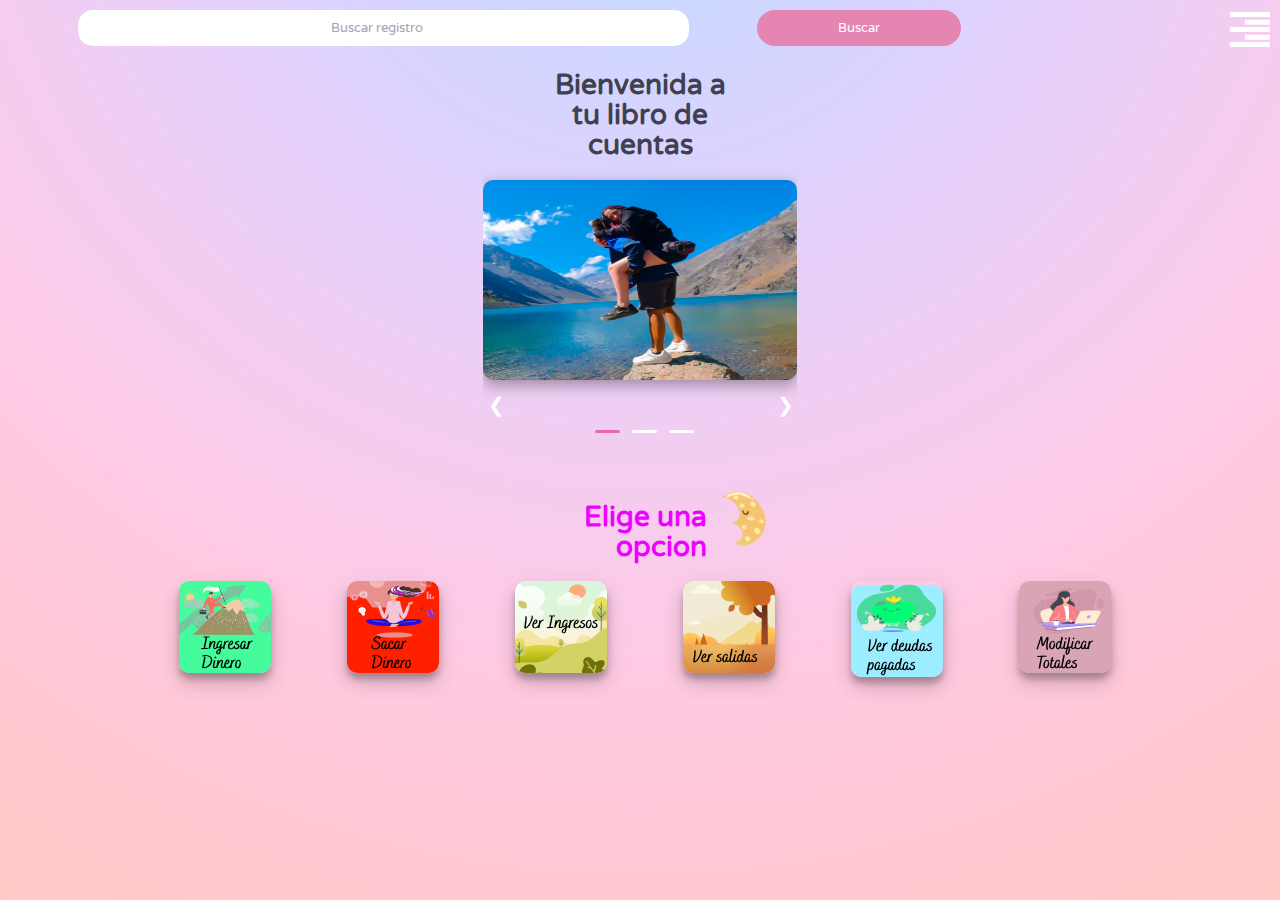
<file: index.html>
<!DOCTYPE html>
<html lang="es">
  <head>
    <meta charset="UTF-8">
    <title>Libro de tareas</title>
    <!-- BOOTSTRAP 4  -->
  <!-- <link rel="stylesheet" href="https://bootswatch.com/4/lux/bootstrap.min.css"> -->
    <link rel="stylesheet" type="text/css" href="css/index.css">
   <meta name="viewport" content="width=device-width, user-scalable=no, initial-scale=1.0, maximum-scale=1.0, minimum-scale=1.0">
   <link rel="stylesheet" type="text/css" href="fonts.css">

<link rel="preconnect" href="https://fonts.gstatic.com">
<link href="https://fonts.googleapis.com/css2?family=Varela+Round&display=swap" rel="stylesheet">
  

</head>
                 
  <body>
    <div class="contenedor-navbar">
        
      <div class="navbar"><a href="#"><span class="index.html"></span>Inicio</a></div>          
      <div class="navbar"><a href="nuevoshtml/ingresar_dinero.html"><span class=""></span>Ingresar Dinero</a></div>
      <div class="navbar"><a href="nuevoshtml/sacar_dinero.html"><span class="icon-rocket"></span>Sacar Dinero</a></div>
      <div class="navbar"><a href="nuevoshtml/ver_ingresos.html"><span class="icon-earth"></span>Ver Registros de ingreso</a></div>
      <div class="navbar"><a href="nuevoshtml/ver_salidas.html"><span class="icon-mail"></span>Ver Registros de salida</a></div>
      <div class="navbar"><a href="nuevoshtml/ver_deudas.html"><span class="icon-mail"></span>Ver deudas</a></div>
      <div class="navbar"><a href="nuevoshtml/modificar_totales.html"><span class="icon-mail"></span>Modificar totales</a></div>
      
  </div>
    <div class="contenedor">
      
      <div class="contenedor-header">
        <div class="head-search_txt">
               <div class="search_txt-barra"><input name="search" id="search" type="search" placeholder="Buscar registro" aria-label="Search"></div>
               <div class="search_txt-boton"><button id="btnBuscador" class="btn btn-success my-2 my-sm-0" type="submit">Buscar</button></div>
                
                
  
              
        </div>
        <div class="head-menu">
              <a href="#" class="bt-menu" >
              <span id="menu" class="icon-paragraph-right"></span>
              </a>
        </div>
      </div>
    <div class="contenedor-tituloslide">
      <div class="contenedor-titulo">
        <p>Bienvenida a tu libro de cuentas</p>

      </div>
      <div class="contenedor-slide">
       
          <div class="miSlider fade">
            <img src="img/una.png" alt="te amo">
          </div>
          <div class="miSlider fade">
            <img src="img/dos.png" alt="mucho">
          </div>
          <div class="miSlider fade">
            <img src="img/tres.png" alt="amorcito">
          </div>
          <div class="direcciones">
          <a href="#" class="atras" onclick="avanzaSlide(-1)">&#10094;</a>
          <a href="#" class="adelante" onclick="avanzaSlide(1)">&#10095;</a>
          </div>
          <div class="barras">
            <span class="barra active" onclick="posicionSlide(1)"></span>
            <span class="barra" onclick="posicionSlide(2)"></span>
            <span class="barra" onclick="posicionSlide(3)"></span>
          </div>
      </div>

      
    </div>

    <div class="contenedor-menu">
      <div class="elige">
        <p>Elige una opcion</p>
        <img id="luna" src="img/luna.png">
      </div>
      <div class="menu">
        <div class="uno"><a href="nuevoshtml/ingresar_dinero.html"><img src="img/1menu.png"></a></div>
        <div class="uno"><a href="nuevoshtml/sacar_dinero.html"><img src="img/2menu.png"></a></div>
        <div class="uno"><a href="nuevoshtml/ver_ingresos.html"><img src="img/3menu.png"></a></div>
        <div class="uno"><a href="nuevoshtml/ver_salidas.html"><img src="img/4menu.png"></a></div>
        <div class="uno"><a href="nuevoshtml/ver_deudas.html"><img src="img/5menu.png"></a></div>
        <div class="uno"><a href="nuevoshtml/modificar_totales.html"><img src="img/6menu.png"></a></div>
      
      </div>
    </div>

  </div>
  </body>
  <script type="text/javascript" src="jquery/jquery-3.6.0.min.js"></script>
  
  <!-- Frontend Logic -->
  
  <script src="js/main.js"></script>
</html>
</file>
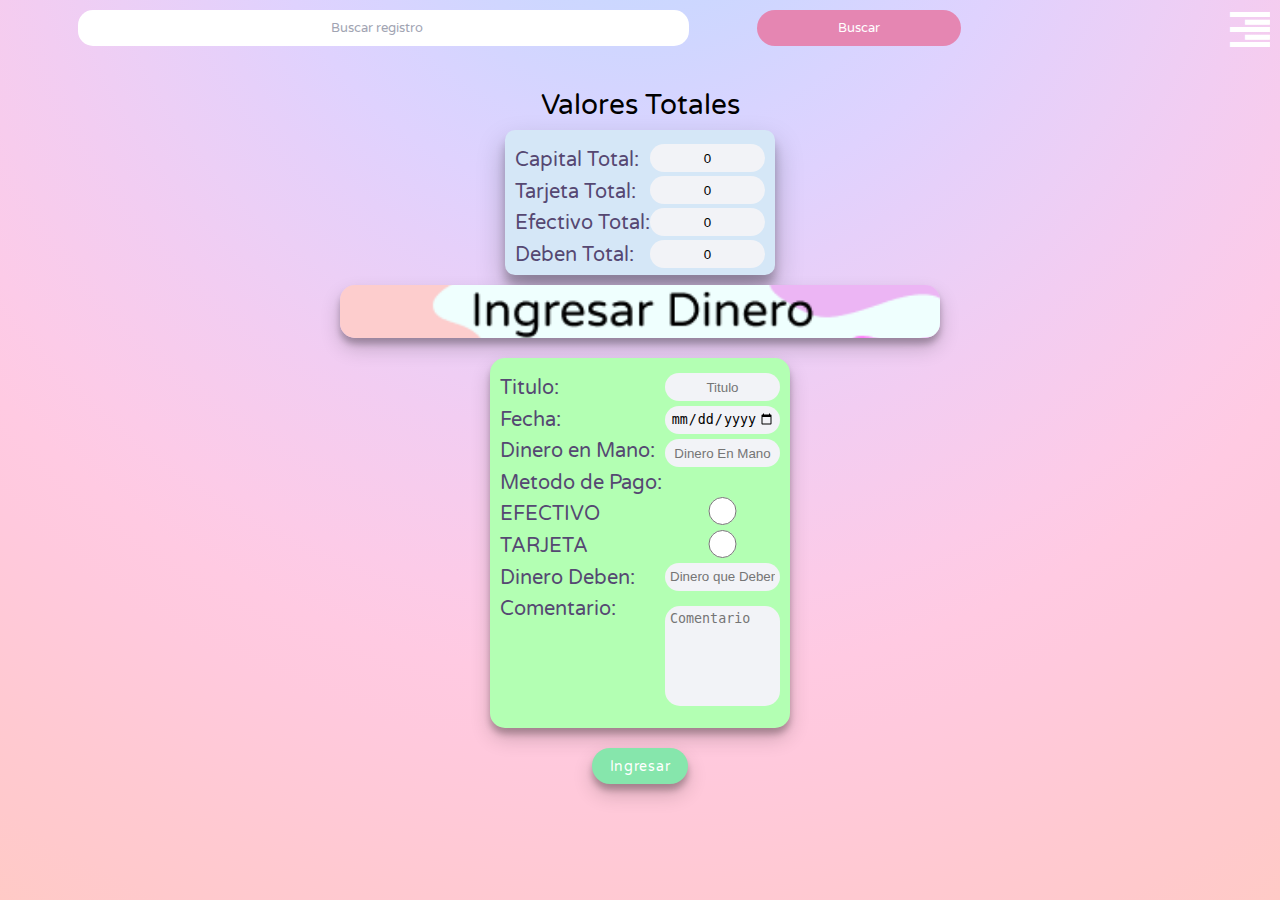
<file: nuevoshtml/ingresar_dinero.html>
<!DOCTYPE html>
<html lang="es">
  <head>
    <meta charset="UTF-8">
    <title>Ingresar Dinero</title>
  
    <link rel="stylesheet" type="text/css" href="../css/ingresar_dinero.css">
   <meta name="viewport" content="width=device-width, user-scalable=no, initial-scale=1.0, maximum-scale=1.0, minimum-scale=1.0">
   <link rel="stylesheet" type="text/css" href="../fonts.css">

<link rel="preconnect" href="https://fonts.gstatic.com">
<link href="https://fonts.googleapis.com/css2?family=Varela+Round&display=swap" rel="stylesheet">
  </head>
 
  
                      
  <body>
    <div class="contenedor-navbar">
        
      <div class="navbar"><a href="../index.html"><span class="index.html"></span>Inicio</a></div>          
      <div class="navbar"><a href="../nuevoshtml/ingresar_dinero.html"><span class=""></span>Ingresar Dinero</a></div>
      <div class="navbar"><a href="../nuevoshtml/sacar_dinero.html"><span class="icon-rocket"></span>Sacar Dinero</a></div>
      <div class="navbar"><a href="../nuevoshtml/ver_ingresos.html"><span class="icon-earth"></span>Ver Registros de ingreso</a></div>
      <div class="navbar"><a href="../nuevoshtml/ver_salidas.html"><span class="icon-mail"></span>Ver Registros de salida</a></div>
      <div class="navbar"><a href="../nuevoshtml/ver_deudas.html"><span class="icon-mail"></span>Ver deudas</a></div>
      <div class="navbar"><a href="../nuevoshtml/modificar_totales.html"><span class="icon-mail"></span>Modificar totales</a></div>
      
    </div>
    
    

  <div class="contenedor">
      
    <div class="contenedor-header">
      <div class="head-search_txt">
             <div class="search_txt-barra"><input name="search" id="search" type="search" placeholder="Buscar registro" aria-label="Search"></div>
             <div class="search_txt-boton"><button id="btnBuscador" class="btn btn-success my-2 my-sm-0" type="submit">Buscar</button></div>
      </div>

      <div class="head-menu">
            <a href="#" class="bt-menu" >
            <span id="menu" class="icon-paragraph-right"></span>
            </a>
      </div>
    </div>


    <div class="contenedor-titulo">
        <p>Valores Totales</p>
    </div>

    <div class="contenedor-capitales">
        <form action="#" id="capitales">
            <label for="capital"> Capital Total:</label>
            <input type="text" name="capital" value="0" id="capital_total"></br>
            <label for="capital_tarjeta">Tarjeta Total:</label>
            <input type="text" name="capital_tarjeta" value="0" id="capital_tarjeta"></br>
            <label for="capital_efectivo">Efectivo Total:</label>
            <input type="text" name="capital_efectivo" value="0" id="capital_efectivo"></br>
            <label for="capital_supuesto">Deben Total:</label>
            <input type="text" name="capital" value="0" id="capital_supuesto">
        </form>
    </div>

    <div class="contenedor-subtitulo">
      <img src="../img/cabecera_ingresos2.png">
    </div>

    <div class="contenedor-formulario">
      <form id="task-form" class="task-form">
                  
                  
                  <label class="form-group">Titulo:</label>
                    <input type="text" id="titulo" placeholder="Titulo" class="form-control"></br>
                  
                  <label class="form-group" id="fecha">Fecha:</label>
                    <input type="date" id="date" placeholder="date" class="form-control"></br>
                  
                  <label class="form-group" id="dinero_mano">Dinero en Mano:</label>
                    <input type="text" id="dinero_real" placeholder="Dinero En Mano" class="form-control"></br>
                  
                  <label  for="pago" class="form-group" id="pagos">Metodo de Pago:</label>
                     <input type="radio" id="pago" name="pago" class="pagos" value="efectivo"></br>
                       <label for="pago" id="pago1_label">EFECTIVO</label><br>
                     <input type="radio" id="pago2" name="pago" class="pagos" value="tarjeta">
                        <label for="pago" id="pago2_label">TARJETA</label><br>
                        
                  
                 
                  <label for="dinero_deben" class="form-group" id="sacar">Dinero Deben:</label>
                    <input type="text" id="dinero_deben" name="dinero_deben" placeholder="Dinero que Deben" class="form-control"></br>
                  
                  <label class="form-group" id="comentario">Comentario:</label>
                    <textarea id="description" class="form-control" placeholder="Comentario"></textarea></br>
                  
               
                  
                </form> 
    </div>

    <div class="contenedor-btn" id="taskId">
      <button type="submit" class="btn_ingresar">
        Ingresar
       </button>
    </div>

  </div>

    


    

     



<!-- -------div contenedor--- -->
    

   

<script type="text/javascript" src="../jquery/jquery-3.6.0.min.js"></script>
  
    <!-- Frontend Logic -->
   <!--  <script src="../app.js"></script>
 -->    
 <script src="../js/general_nuevos.js"></script>
 <script>
   $(document).ready(ingresar);

    

    
  function ingresar(){



    $('.btn_ingresar').click(e => {
    e.preventDefault();
      

    let dinero_tarjetaa =$('#pago2').val();
    let dinero_efectivoo =$('#pago').val();
   let dinero = $('#dinero_real').val();
   let deben = $('#dinero_deben').val();
   let pagado=0;
   let saber=$('input:radio[name=pago]:checked').val();
   console.log(saber);

     if (saber==dinero_tarjetaa) {
             dinero_tarjetaa=dinero;
             dinero_efectivoo="0";
     }
     else{
              dinero_efectivoo=dinero;
              dinero_tarjetaa="0";
     }
      
     

      if (deben=="0"|| deben == "") {
          deben = 0;
          pagado=1;
      }
      else{
          pagado=0;
      }
      
      let capi= $('#capital_total').val();
       let tarj = $('#capital_tarjeta').val();
        let efec = $('#capital_efectivo').val();        
      let supu = $('#capital_supuesto').val();   

             

    const postData = {
      titulo: $('#titulo').val(),
      date: $('#date').val(),
     pago: saber,
      dinero_tarjeta: dinero_tarjetaa,
      dinero_efectivo:  dinero_efectivoo,
      dinero_deben: deben,
      description: $('#description').val(),
              capital: capi,
              tarjeta: tarj,
              efectivo: efec,
              supuesto: supu,
              positivo_negativo:1,
              salida:0,
              ingreso:1,
              pagado:pagado,
      id: $('#taskId').val()
    };
    const url ='../php/task-add.php';
    console.log(postData, url);
    
    $.post(url, postData, (response) => {
      console.log(response);
      $('.task-form').trigger('reset');
     valores();
     
      
    });
  });
}
 
 </script>
  </body>

</html>
</file>
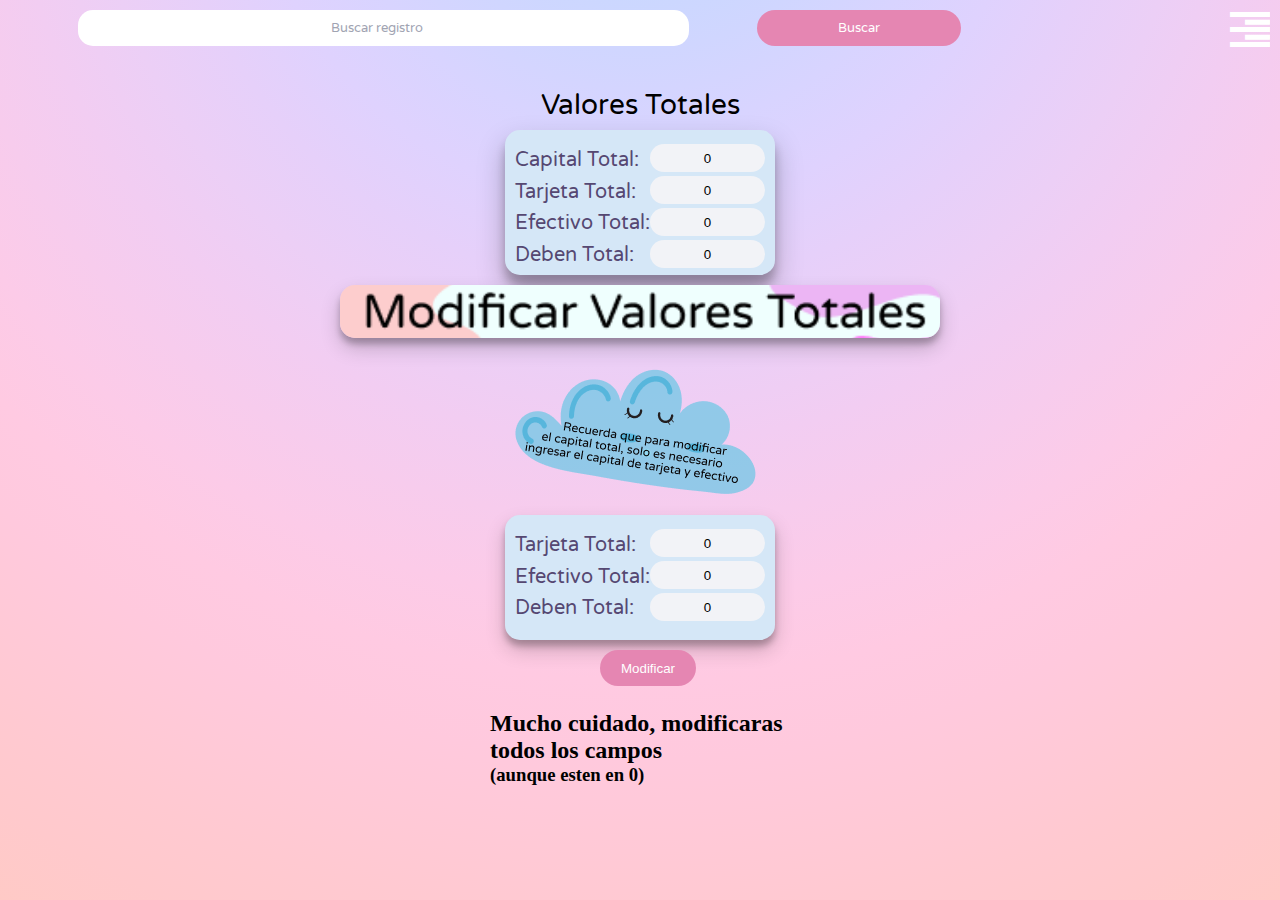
<file: nuevoshtml/modificar_totales.html>
<!DOCTYPE html>
<html lang="es">
  <head>
    <meta charset="UTF-8">
    <title>Ingresar Dinero</title>
  
    <link rel="stylesheet" type="text/css" href="../css/modificar_totales.css">
   <meta name="viewport" content="width=device-width, user-scalable=no, initial-scale=1.0, maximum-scale=1.0, minimum-scale=1.0">
   <link rel="stylesheet" type="text/css" href="../fonts.css">

<link rel="preconnect" href="https://fonts.gstatic.com">
<link href="https://fonts.googleapis.com/css2?family=Varela+Round&display=swap" rel="stylesheet">
  </head>
 
  
                      
  <body>

    <div class="contenedor-navbar">
        
      <div class="navbar"><a href="../index.html"><span class="index.html"></span>Inicio</a></div>          
      <div class="navbar"><a href="../nuevoshtml/ingresar_dinero.html"><span class=""></span>Ingresar Dinero</a></div>
      <div class="navbar"><a href="../nuevoshtml/sacar_dinero.html"><span class="icon-rocket"></span>Sacar Dinero</a></div>
      <div class="navbar"><a href="../nuevoshtml/ver_ingresos.html"><span class="icon-earth"></span>Ver Registros de ingreso</a></div>
      <div class="navbar"><a href="../nuevoshtml/ver_salidas.html"><span class="icon-mail"></span>Ver Registros de salida</a></div>
      <div class="navbar"><a href="../nuevoshtml/ver_deudas.html"><span class="icon-mail"></span>Ver deudas</a></div>
      <div class="navbar"><a href="../nuevoshtml/modificar_totales.html"><span class="icon-mail"></span>Modificar totales</a></div>
      
    </div>
    

    

    


    <div class="contenedor">

      <div class="contenedor-header">
        <div class="head-search_txt">
               <div class="search_txt-barra"><input name="search" id="search" type="search" placeholder="Buscar registro" aria-label="Search"></div>
               <div class="search_txt-boton"><button id="btnBuscador" class="btn btn-success my-2 my-sm-0" type="submit">Buscar</button></div>
        </div>
  
        <div class="head-menu">
              <a href="#" class="bt-menu" >
              <span id="menu" class="icon-paragraph-right"></span>
              </a>
        </div>
      </div>

      <div class="contenedor-titulo">
        <p>Valores Totales</p>
      </div>


      <div class="contenedor-capitales">
        <form action="#" id="capitales">
            <label for="capital"> Capital Total:</label>
            <input type="text" name="capital" value="0" id="capital_total"></br>
            <label for="capital_tarjeta">Tarjeta Total:</label>
            <input type="text" name="capital_tarjeta" value="0" id="capital_tarjeta"></br>
            <label for="capital_efectivo">Efectivo Total:</label>
            <input type="text" name="capital_efectivo" value="0" id="capital_efectivo"></br>
            <label for="capital_supuesto">Deben Total:</label>
            <input type="text" name="capital" value="0" id="capital_supuesto">
        </form>
      </div>

      <div class="contenedor-subtitulo">
        
        <img src="../img/cabecera_modificar_totales.png">
      </div>

      <div class="contenedor-nube">
        
        <img id="nubecita" src="../img/nubecita.png">
      </div>
       
      <div class="formulario">
        <form action="#" id="capitales2" class="capitales2">
         
       
              
              <label for="capital_tarjeta">Tarjeta Total:</label>
              <input type="text" name="capital_tarjeta" value="0" id="capital_tarjeta_nuevo"></br>
              <label for="capital_efectivo">Efectivo Total:</label>
              <input type="text" name="capital_efectivo" value="0" id="capital_efectivo_nuevo"></br>
              <label for="capital_supuesto">Deben Total:</label>
              <input type="text" name="capital" value="0" id="capital_supuesto_nuevo"></br>
             
        </form>
      </div>
      <div class="contenedor-btn" id="taskId">
        <button type="submit" class="btn_ingresar" id="modificar_totales">
          Modificar
         </button>
      </div>
      <div class="cuidado">
        <h2>Mucho cuidado, modificaras todos los campos <h3>(aunque esten en 0)</h3></h2>
      </div>  


<!-- -------div contenedor--- -->
    </div>

   

<script type="text/javascript" src="../jquery/jquery-3.6.0.min.js"></script>
  
    <!-- Frontend Logic -->
    
    <script src="../js/general_nuevos.js"></script>
    <script type="text/javascript">
      



    $(document).on("click","#modificar_totales" ,function(){
      if(confirm("Segura que quieres modificar los valores totales?")){
                                console.log("boton apretados");
                            let capit= $('#capital_total_nuevo').val();
                            
                            let tarje = $('#capital_tarjeta_nuevo').val();
                             let efece = $('#capital_efectivo_nuevo').val();       
                           let supue = $('#capital_supuesto_nuevo').val();

                              const modi = {
                            capit :capit,
                            tarje : tarje,
                             efece :efece,       
                           supue : supue
                              };

                          $.post("../php/modificar_valores.php", modi, (response)=>{
                            console.log(response);
                            valores();

                            
                            alert("Modificados Correctamente =)")
                          });
       }
    });
    </script>
  </body>

</html>
</file>
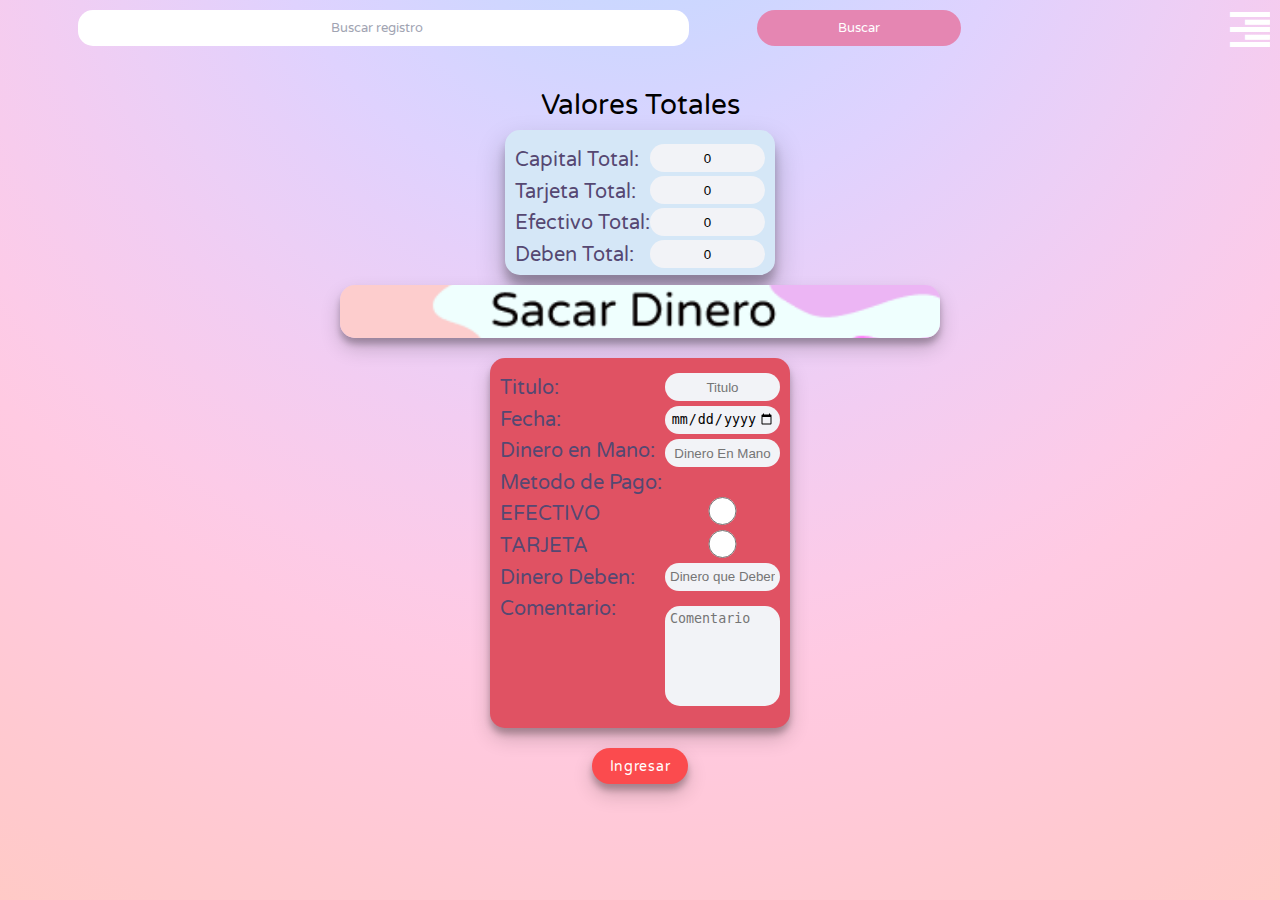
<file: nuevoshtml/sacar_dinero.html>
<!DOCTYPE html>
<html lang="es">
  <head>
    <meta charset="UTF-8">
    <title>Ingresar Dinero</title>
  
    <link rel="stylesheet" type="text/css" href="../css/sacar_dinero.css">
   <meta name="viewport" content="width=device-width, user-scalable=no, initial-scale=1.0, maximum-scale=1.0, minimum-scale=1.0">
   <link rel="stylesheet" type="text/css" href="../fonts.css">

<link rel="preconnect" href="https://fonts.gstatic.com">
<link href="https://fonts.googleapis.com/css2?family=Varela+Round&display=swap" rel="stylesheet">
  </head>
 
  
                      
  <body>

    <div class="contenedor-navbar">
        
      <div class="navbar"><a href="../index.html"><span class="index.html"></span>Inicio</a></div>          
      <div class="navbar"><a href="../nuevoshtml/ingresar_dinero.html"><span class=""></span>Ingresar Dinero</a></div>
      <div class="navbar"><a href="../nuevoshtml/sacar_dinero.html"><span class="icon-rocket"></span>Sacar Dinero</a></div>
      <div class="navbar"><a href="../nuevoshtml/ver_ingresos.html"><span class="icon-earth"></span>Ver Registros de ingreso</a></div>
      <div class="navbar"><a href="../nuevoshtml/ver_salidas.html"><span class="icon-mail"></span>Ver Registros de salida</a></div>
      <div class="navbar"><a href="../nuevoshtml/ver_deudas.html"><span class="icon-mail"></span>Ver deudas</a></div>
      <div class="navbar"><a href="../nuevoshtml/modificar_totales.html"><span class="icon-mail"></span>Modificar totales</a></div>
      
    </div>
    

    

    


    <div class="contenedor">

      <div class="contenedor-header">
        <div class="head-search_txt">
               <div class="search_txt-barra"><input name="search" id="search" type="search" placeholder="Buscar registro" aria-label="Search"></div>
               <div class="search_txt-boton"><button id="btnBuscador" class="btn btn-success my-2 my-sm-0" type="submit">Buscar</button></div>
        </div>
  
        <div class="head-menu">
              <a href="#" class="bt-menu" >
              <span id="menu" class="icon-paragraph-right"></span>
              </a>
        </div>
      </div>

      <div class="contenedor-titulo">
        <p>Valores Totales</p>
      </div>

      <div class="contenedor-capitales">
        <form action="#" id="capitales">
            <label for="capital"> Capital Total:</label>
            <input type="text" name="capital" value="0" id="capital_total"></br>
            <label for="capital_tarjeta">Tarjeta Total:</label>
            <input type="text" name="capital_tarjeta" value="0" id="capital_tarjeta"></br>
            <label for="capital_efectivo">Efectivo Total:</label>
            <input type="text" name="capital_efectivo" value="0" id="capital_efectivo"></br>
            <label for="capital_supuesto">Deben Total:</label>
            <input type="text" name="capital" value="0" id="capital_supuesto">
        </form>
      </div>
      <div class="contenedor-subtitulo">
        
        <img src="../img/cabecera_salidas2.png">
      </div>

      <div class="contenedor-formulario">
        <form id="task-form" class="task-form">
                    
                    
                    <label class="form-group">Titulo:</label>
                      <input type="text" id="titulo" placeholder="Titulo" class="form-control"></br>
                    
                    <label class="form-group" id="fecha">Fecha:</label>
                      <input type="date" id="date" placeholder="date" class="form-control"></br>
                    
                    <label class="form-group" id="dinero_mano">Dinero en Mano:</label>
                      <input type="text" id="dinero_real" placeholder="Dinero En Mano" class="form-control"></br>
                    
                    <label  for="pago" class="form-group" id="pagos">Metodo de Pago:</label>
                       <input type="radio" id="pago" name="pago" class="pagos" value="efectivo"></br>
                         <label for="pago" id="pago1_label">EFECTIVO</label><br>
                       <input type="radio" id="pago2" name="pago" class="pagos" value="tarjeta">
                          <label for="pago" id="pago2_label">TARJETA</label><br>
                          
                    
                   
                    <label for="dinero_deben" class="form-group" id="sacar">Dinero Deben:</label>
                      <input type="text" id="dinero_deben" name="dinero_deben" placeholder="Dinero que Deben" class="form-control"></br>
                    
                    <label class="form-group" id="comentario">Comentario:</label>
                      <textarea id="description" class="form-control" placeholder="Comentario"></textarea></br>
                    
                 
                    
                  </form> 
      </div>
      <div class="contenedor-btn" id="taskId">
        <button type="submit" class="btn_ingresar">
          Ingresar
         </button>
      </div>


<!-- -------div contenedor--- -->
    </div>

   

<script type="text/javascript" src="../jquery/jquery-3.6.0.min.js"></script>
  
    <!-- Frontend Logic -->
    
    <script src="../js/general_nuevos.js"></script>
    <script type="text/javascript">
      

        $(document).ready(ingresar);

    

    
  function ingresar(){



    $('.task-form').submit(e => {
    e.preventDefault();
      

    let dinero_tarjetaa =$('#pago2').val();
    let dinero_efectivoo =$('#pago').val();
   let dinero = $('#dinero_real').val();
   let deben = 0;
   let pagado=1;
     if ($('input:radio[name=pago]:checked').val()==dinero_tarjetaa) {
             dinero_tarjetaa=dinero;
             dinero_efectivoo="0";
     }
     else{
              dinero_efectivoo=dinero;
              dinero_tarjetaa="0";
     }
      
     

     
      
      let capi= $('#capital_total').val();
       let tarj = $('#capital_tarjeta').val();
        let efec = $('#capital_efectivo').val();        
      let supu = $('#capital_supuesto').val();   

             

    const postData = {
      titulo: $('#titulo').val(),
      date: $('#date').val(),
     pago: $('input:radio[name=pago]:checked').val(),
      dinero_tarjeta: dinero_tarjetaa,
      dinero_efectivo:  dinero_efectivoo,
      dinero_deben: deben,
      description: $('#description').val(),
              capital: capi,
              tarjeta: tarj,
              efectivo: efec,
              supuesto: supu,
              positivo_negativo:2,
              salida:1,
              ingreso:0,
              pagado:pagado,
      id: $('#taskId').val()
    };
    const url ='../task-add.php';
    console.log(postData, url);
    
    $.post(url, postData, (response) => {
      console.log(response);
      $('.task-form').trigger('reset');
     valores();
     
      
    });
  });
}

    </script>
  </body>

</html>
</file>
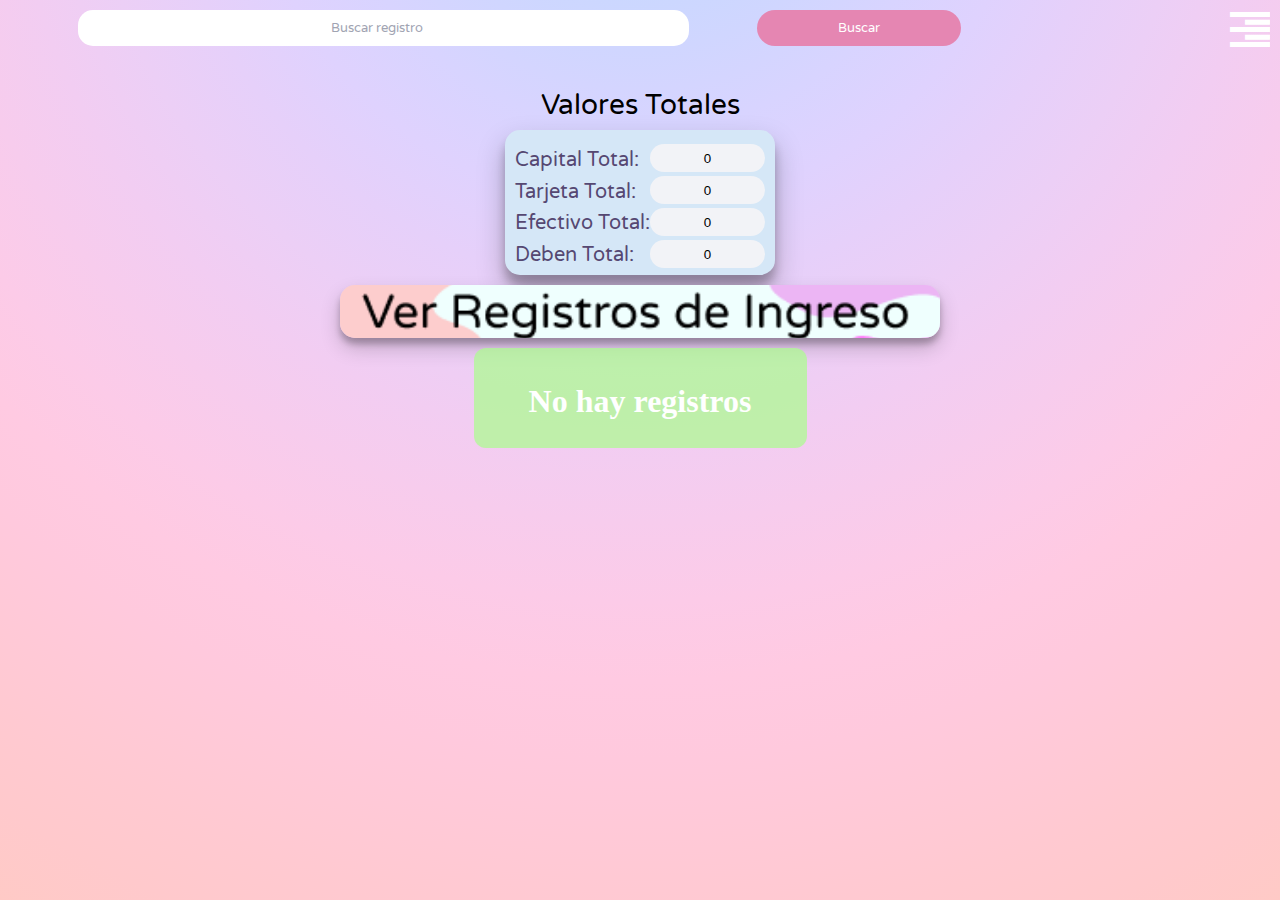
<file: nuevoshtml/ver_ingresos.html>
<!DOCTYPE html>
<html lang="es">
  <head>
    <meta charset="UTF-8">
    <title>Ingresar Dinero</title>
  
    <link rel="stylesheet" type="text/css" href="../css/ver_ingresos.css">
   
   <meta name="viewport" content="width=device-width, user-scalable=no, initial-scale=1.0, maximum-scale=1.0, minimum-scale=1.0">
   <link rel="stylesheet" type="text/css" href="../fonts.css">

<link rel="preconnect" href="https://fonts.gstatic.com">
<link href="https://fonts.googleapis.com/css2?family=Varela+Round&display=swap" rel="stylesheet">
  </head>
 
  
                      
  <body>

   
    <div class="contenedor-navbar">
        
      <div class="navbar"><a href="../index.html"><span class="index.html"></span>Inicio</a></div>          
      <div class="navbar"><a href="../nuevoshtml/ingresar_dinero.html"><span class=""></span>Ingresar Dinero</a></div>
      <div class="navbar"><a href="../nuevoshtml/sacar_dinero.html"><span class="icon-rocket"></span>Sacar Dinero</a></div>
      <div class="navbar"><a href="../nuevoshtml/ver_ingresos.html"><span class="icon-earth"></span>Ver Registros de ingreso</a></div>
      <div class="navbar"><a href="../nuevoshtml/ver_salidas.html"><span class="icon-mail"></span>Ver Registros de salida</a></div>
      <div class="navbar"><a href="../nuevoshtml/ver_deudas.html"><span class="icon-mail"></span>Ver deudas</a></div>
      <div class="navbar"><a href="../nuevoshtml/modificar_totales.html"><span class="icon-mail"></span>Modificar totales</a></div>
      
    </div>
    

    

    


    <div class="contenedor">
       
      <div class="contenedor-header">
        <div class="head-search_txt">
               <div class="search_txt-barra"><input name="search" id="search" type="search" placeholder="Buscar registro" aria-label="Search"></div>
               <div class="search_txt-boton"><button id="btnBuscador" class="btn btn-success my-2 my-sm-0" type="submit">Buscar</button></div>
        </div>
  
        <div class="head-menu">
              <a href="#" class="bt-menu" >
              <span id="menu" class="icon-paragraph-right"></span>
              </a>
        </div>
      </div>

      <div class="contenedor-titulo">
        <p>Valores Totales</p>
      </div>

      <div class="contenedor-capitales">
        <form action="#" id="capitales">
            <label for="capital"> Capital Total:</label>
            <input type="text" name="capital" value="0" id="capital_total"></br>
            <label for="capital_tarjeta">Tarjeta Total:</label>
            <input type="text" name="capital_tarjeta" value="0" id="capital_tarjeta"></br>
            <label for="capital_efectivo">Efectivo Total:</label>
            <input type="text" name="capital_efectivo" value="0" id="capital_efectivo"></br>
            <label for="capital_supuesto">Deben Total:</label>
            <input type="text" name="capital" value="0" id="capital_supuesto">
        </form>
      </div>

      <div class="contenedor-subtitulo">
        
        <img src="../img/cabecera_ver_ingresos.png">
      </div>

      <div class="formulario">
        <div class="nohay">
              <h1>No hay registros</h1>
            </div>
           
           <div id="tasks">
          </div>
          
      </div>



<!-- -------div contenedor--- -->
    </div>

   

<script type="text/javascript" src="../jquery/jquery-3.6.0.min.js"></script>
  
    <!-- Frontend Logic -->
   
    <script src="../js/general_nuevos.js"></script>
    <script type="text/javascript">
        $(document).ready(fetchTasks);

        
function fetchTasks() {
  console.log("se lee el fetch");
 $('.nohay').show();
    $.ajax({
      url: '../php/tasks-list-ingresos.php',
      type: 'GET',
      success: function(response) {
        
        const tasks = JSON.parse(response);
        console.log(tasks);
        let template = '';
        let reemplazo = "";
        tasks.forEach(task => {
          let verificar = `${task.titulo}`;
          console.log(verificar);
          if (verificar=="" || task.length==0) {
            console.log("llego hasta el if");
            $('.nohay').show();
      
          }else{
            console.log("llego hasta el else");
        $('.nohay').hide();
          template += `
          <table id="dividir">
                  
                     <tr taskId="${task.id}"><th> ID</th><td>${task.id}</td></tr>
                    <tr> <th>Titulo</th><td><a href="#" class="task-item">
                    ${task.titulo} 
                  </a></td></tr>
            <tr> <th>Fecha</th><td>${task.date}</td></tr>
            <tr> <th>Medio de Pago</th><td>${task.pago}</td></tr>
            <tr><th> Dinero en Tarjeta</th><td>${task.dinero_tarjeta}</td></tr>
             <tr> <th>Dinero en Efectivo</th><td>${task.dinero_efectivo}</td></tr>
            <tr> <th>Dinero que deben</th><td>${task.dinero_deben}</td></tr>
            <tr> <th>Comentario</th><td>${task.description}</td></tr>


                  <tr>
                    <td>

                    <button class="task-delete btn btn-danger">

                     Borrar
                    </button>
                  </td>
                  
                  </tr>
                  </table>
                  
                   
                  `;

          }

          
        });
        $('#tasks').html(template);
      }
    });
  }

        



    </script>
  </body>

</html>
</file>
<file: css/index.css>
*{
	margin: 0;
	padding: 0;
	box-sizing:border-box;
}
body{
	
	padding: 10px 10px;
	height: 100vh;
	background-image: radial-gradient(circle at 50% -20.71%, #badbff 0, #c2daff 6.25%, #c9d8ff 12.5%, #d0d6ff 18.75%, #d8d4ff 25%, #dfd2fe 31.25%, #e6d0fa 37.5%, #eccff6 43.75%, #f2cdf2 50%, #f7cced 56.25%, #fccbe8 62.5%, #ffcae2 68.75%, #ffc9dd 75%, #ffc9d7 81.25%, #ffc9d1 87.5%, #ffc9cc 93.75%, #ffcac6 100%);	display: flex;
	
	display: flex;
	justify-content: center;
	
}
.contenedor{
	overflow: auto;
	width: 100%;
	height: 100%;
	display: flex;
	flex-direction: column;

}
.contenedor-header{
	width: 100%;
	height: 60px;
	
	display: flex;
	flex-direction: row;
	
	
}
.contenedor-navbar{
	
	width: 90%;
	position: absolute;
	top: -120%;
	display: flex;
	flex-direction: column;
	justify-content: center;
	align-items: center;
	margin-top: 50px;
	
	background-color: rgba(255, 255, 255, 0.70);
	border-radius: 20px;
	z-index: 100;

	
}
.contenedor-navbar .navbar{
	width: 70%;
	height: 40px;
	background-color: #E586B2;
	border-radius: 30px;
	margin-bottom: 20px;
	margin-top: 20px;
	text-align: center;
	
}
.contenedor-navbar .navbar a{
	color:#fff;
	display:block;
	padding-top: 10px;
	text-decoration:none;
}

.contenedor-header .head-search_txt{
	
	
	min-width: 270px;
	height: 50px;
	display: flex;
	flex-direction: row;
	justify-content: space-evenly;
	position: relative;
	flex-grow: 4;
	
	
}
.contenedor-header .head-search_txt .search_txt-barra{
	position: relative;
	flex-basis: 60%;
	
}
.contenedor-header .head-search_txt .search_txt-boton{
	position: relative;
	flex-basis: 20%;
	
	
}
.contenedor-header .head-search_txt .search_txt-barra #search{
	width: 100%;
	height: 35.94px;
	color: #A1A4B2;
	border-radius: 15px;
	text-align: center;	
	border-style: none;
	font-family: 'Varela Round', sans-serif;
	transition: box-shadow .7s;
}
.contenedor-header .head-search_txt .search_txt-barra #search::placeholder{
	color: #A1A4B2;
}
.contenedor-header .head-search_txt .search_txt-boton #btnBuscador:hover, #search:hover{
	box-shadow: rgba(0, 0, 0, 0.35) 0px 5px 15px;

}
.contenedor-header .head-search_txt .search_txt-boton #btnBuscador{
	border-radius: 38px;
	border-style: none;
	width: 100%;
	height: 36px;
	background-color: #E586B2;
	color: #fff;
	font-family: 'Varela Round', sans-serif;
	cursor: pointer;	
	transition: box-shadow .7s;
}
.contenedor-header .head-menu{
	flex-grow: 1;
	
	height: 50px;
	display: flex;
	justify-content: flex-end;
}
.contenedor-header .head-menu .bt-menu{
	
	color:#fff;
	text-decoration:none;
	font-weight: bold;
	font-size:25px;
	-webkit-box-sizing:border-box;
	-moz-box-sizing:border-box;
	box-sizing:border-box;
}
.contenedor-header .head-menu .bt-menu span {
	
	
	font-size:40px;
	

}
/*--------------------header---------------------*/
.contenedor-tituloslide{
	width: 100%;
	height: 100%;
	
	display: flex;
	flex-direction: column;
	align-items: center;
}
.contenedor-tituloslide .contenedor-titulo p{
	width: 200px;
	height: 80px;
	font-family: 'Varela Round', sans-serif;
	font-style: normal;
	font-weight: bold;
	font-size: 28px;
	line-height: 108.1%;
	color: #3F414E;
	margin-top: 10px;
	text-align: center;
}


.contenedor-tituloslide .contenedor-slide{
	width: 100%;
	height: auto;
	max-width: 314px;
	margin: auto;
	overflow: hidden;
	padding-bottom: 50px;
}
.contenedor-tituloslide .contenedor-slide .miSlider{
	margin-top: 30px;
	width: 314px;
	height: 200px;
	
}

.contenedor-tituloslide .contenedor-slide .miSlider img{
	width: 100%;
	z-index: 10;
	height: 100%;
	object-fit: fill;
	vertical-align: top;
	transition: 2s;
	border-radius: 10px;
	box-shadow: rgba(0, 0, 0, 0.35) 0px 5px 15px;

	
}
.contenedor-tituloslide .contenedor-slide .direcciones{
	width: 100%;
	height: 50px;
	display: flex;
	justify-content: space-between;
	align-items: center;
	font-size: 20px;
}
.contenedor-tituloslide .contenedor-slide .direcciones a{
	position: relative;
	display: flex;
	
	color: #fff;
	width: 25px;
	height: 25px;
	
	padding-left: 5px;
	
	text-decoration: none;
}

.contenedor-tituloslide .contenedor-slide .direcciones a:hover{

	background: #E768AD;
	border-radius: 45%;
	transition: .5s;
}
.contenedor-tituloslide .contenedor-slide .barras{
	width: 100%;
	max-width: 600px;
	display: flex;
	justify-content: center;
	
}
.contenedor-tituloslide .contenedor-slide .barras .barra{
	cursor: pointer;
	height: 3px;
	width: 25px;
	margin: 0 2px;
	background: #fff;
	display: inline-block;
	margin-left: 10px;
	border-radius: 10px 10px 10px 10px;

}
.contenedor-tituloslide .contenedor-slide .barras .active{
	background: #E768AD;
}
.contenedor-tituloslide .contenedor-slide .fade{
	animation-name: fade;
	animation-duration: 1.5s;

	
}
@keyframes fade{
		from{opacity: .4;}
		to{opacity:1; }
	}
@media screen and (max-width: 720px ){

	body{
		background-color: #ECC6E8;
	}
}
/*--------------------slide y titulo---------------------*/
.contenedor-menu{
	width: 100%;
	
	height: 100%;
	display: flex;
	justify-content: center;
	flex-direction: column;
	align-items: center;
}
.contenedor-menu .elige{
	width: 500px;
	height: 100px;
	display: flex;
	justify-content: center;
	align-items: center;
	text-align: end;
}
.contenedor-menu .elige p{
	color: #EB03FF;
	width: 202px;
	height: 30px;
	font-family: 'Varela Round', sans-serif;
	font-style: normal;
	font-weight: bold;
	font-size: 28px;
	line-height: 108.1%;
	
		}
.contenedor-menu .elige img{
	transform: rotate(21.62deg);
	
	
}
.contenedor-menu .menu{
		display: flex;
		flex-wrap: wrap;
		width: 100%;
		min-width: 334px;
		height: 100%;
		margin: 30px;
		justify-content: space-around;
		padding-left: 10%;
		padding-right: 10%;
		
		
		
		
}
.contenedor-menu .menu .uno{
	width: 92px;
	margin:0px 0px 10px 10px;
	
	
	
		
}
.uno img{
	box-shadow: rgba(0, 0, 0, 0.19) 0px 10px 20px, rgba(0, 0, 0, 0.23) 0px 6px 6px;
	border-radius: 10px;
}
.uno img:hover{
	
	box-shadow: rgba(0, 0, 0, 0.19) 0px 10px 20px, rgba(0, 0, 0, 0.23) 0px 6px 6px;
}
/*
header {
	width:100%;
	display: flex;
}

header nav {
	width:90%;
	max-width:1000px;
	margin:20px auto;
	
	background: rgba(255, 255, 255, 0.59);
border-radius: 12px;
}

.menu_bar {
	display:none;
}

header nav ul {
	overflow:hidden;
	list-style:none;
}

header nav ul li {
	float:left;

}

header nav ul li a {
	color:#fff;
	padding:20px;
	display:block;
	text-decoration:none;
}

header nav ul li span {
	margin-right:10px;
}



section {
	padding:20px;
}

@media screen and (max-width:720px ) {
	table {
  font-family: arial, sans-serif;
  border-collapse: collapse;
  width: 100%;
  height: auto;


}
body{
	max-height: 700px;
	height: 700px;
}
td, th {
	word-wrap: break-word;
	min-width: 150px;
	max-width: 150px;
	height: auto;
  border: 1px solid #dddddd;
  text-align: left;
  padding: 8px;
}
	
	header nav {
		width: 375px;
		height: 465px;
		left: 17px;
		top: -120%;

background: rgba(255, 255, 255, 0.59);
border-radius: 12px;
		z-index: 3;
		position: absolute;
	}

	header nav ul li {
		display:block;
		float:none;
		border-bottom:1px solid rgba(255,255,255, .3);
		width: 312px;
		height: 44px;
		margin-bottom:14PX ;
		background: #E586B2;
		border-radius: 38px;
		text-align: center;
		font-family: Varela Round;
		font-size: 20px;
		font-style: normal;
		font-weight: 400;
		line-height: 30px;
		letter-spacing: 0em;



	}
	header nav ul li a{
		position: relative;
		top: -10px;
		


	}

	.menu_bar {
		display:block;
		width:100%;
		
	}

	.menu_bar .bt-menu {
		display:block;
		padding:20px;
		
		color:#fff;
		text-decoration:none;
		font-weight: bold;
		font-size:25px;
		-webkit-box-sizing:border-box;
		-moz-box-sizing:border-box;
		box-sizing:border-box;
	}

	.menu_bar span {
		position: relative;
		float:right;
		font-size:40px;
		 margin-right: -10px;

	}
	.navbar-nav{

	position: flex;	
		
	width: 320px;
		

	}
	#search{
			position: absolute;
			width: 206px;
	height: 35.94px;
	left: 15px;
	top: 33px;
	color: #A1A4B2;
			border-radius: 15px;
	text-align: center;
			
		border-style: none;
font-family: 'Varela Round', sans-serif;
	}
	#search::placeholder{
		color: #A1A4B2;
	}
	#btnBuscador{
		border-radius: 38px;
		position: absolute;
		border-style: none;
		width: 96px;
height: 36px;
left: 228px;
top: 33px;
		background-color: #E586B2;
		color: #fff;
		font-family: 'Varela Round', sans-serif;		
	}
	.bienvenida p{
		position: absolute;
		width: 149px;
		height: 60px;
		left: 121px;
		top: 70px;

		font-family: 'Varela Round', sans-serif;
		font-style: normal;
		font-weight: bold;
		font-size: 28px;
		line-height: 108.1%;
		


		color: #3F414E;
			}

	
	.elige p{

color: #EB03FF;


position: absolute;
width: 202px;
height: 30px;
left: 96px;
top: 390px;
margin-left: 20px;
font-family: 'Varela Round', sans-serif;
font-style: normal;
font-weight: bold;
font-size: 28px;
line-height: 108.1%;
	}
	.elige img{
		position: absolute;
left: 65.31%;
right: 9.76%;
top: 74.3%;
bottom: 41.4%;

transform: rotate(21.62deg);
	}

.menu{
	position: absolute;
width: 349px;
height: 210px;
margin: 60px auto;
top: 432px;

border-bottom: 100px;
}
.uno{

position: relative;
float: left;
width: 92px;

left: 9px;

margin:0px 0px 10px 18px;

}
.uno a{
cursor: pointer;
}
/*#resto{
	top: 700px;
	float: left;
	position: absolute;
}
#estrellas{
		position: absolute;
width: 359.66px;
height: 560.13px;
left: 0.85px;
top: 78px;

	}
	#luna{
		position: absolute;
		top: 400px;
		z-index: 1;
	}
	#nubeheader{
		position: absolute;
left: -12px;
right: 0.49%;
top: 60px;
bottom: 56.16%;


	}
	#tatuaje{
		position: inherit;
		left: 0;
		right: 0;
		
		margin-top:-70px; 
		


	}
	#nube{
		position: inherit;
		width: 486px;
		height: 755px;
		margin-left: -10px;
		top: 0px;
		margin-top: -400px;
		background-image: no-repeat;

}
	.container{
		height: 700px;
	max-height: 700px;
	}

}
/*
*--/------------------------------------------fin header-----------
.slidee-contenedor{
	


left: 39px;
top: 198px;




	width: 100%;
	max-height: 210px;
	height: auto;
	max-width: 314px;
	margin: auto;
position: absolute;
overflow: hidden;
}
.miSlider{
	width: 314px;
	height: 200px;

}
.miSlider img{
	width: 100%;
z-index: 10;
	height: 100%;
	object-fit: fill;
	vertical-align: top;
	transition: 2s;
	border-radius: 10px 10px 10px 10px;
	

}
.direcciones{
	width: 100%;
	height: 200px;
	max-width: 314px;

	position: absolute;
	top: 0;
	display: flex;
	justify-content: space-between;
	margin-top: 0px;
	align-items: center;
	font-size: 20px;
}
.direcciones a{
	color: #fff;
	height: 30px;
	display: inline-block;
	padding: 10px;
	text-decoration: none;
}

.direcciones a:hover{
	background: rgba(0,0,0, .5);
	transition: .5s;
}
.barras{
	position: absolute;
	top: 190px; 
	width: 100%;
	max-width: 600px;
	display: flex;
	justify-content: center;
	
}
.barra{
	cursor: pointer;
	height: 3px;
	width: 25px;
	margin: 0 2px;
	background: #fff;
	display: inline-block;
	margin-left: 10px;
	border-radius: 10px 10px 10px 10px;

}
.active{
	background-color: #E768AD;
}
.fade{
	animation-name: fade;
	animation-duration: 1.5s;

	
}
@keyframes fade{
		from{opacity: .4;}
		to{opacity:1; }
	}
@media screen and (max-width: 720px ){

	body{
		background-color: #ECC6E8;
	}
}


/*
</file>
<file: fonts.css>
@font-face {
  font-family: 'icomoon';
  src:  url('fonts/icomoon.eot?qzcjrp');
  src:  url('fonts/icomoon.eot?qzcjrp#iefix') format('embedded-opentype'),
    url('fonts/icomoon.ttf?qzcjrp') format('truetype'),
    url('fonts/icomoon.woff?qzcjrp') format('woff'),
    url('fonts/icomoon.svg?qzcjrp#icomoon') format('svg');
  font-weight: normal;
  font-style: normal;
  font-display: block;
}

[class^="icon-"], [class*=" icon-"] {
  /* use !important to prevent issues with browser extensions that change fonts */
  font-family: 'icomoon' !important;
  speak: never;
  font-style: normal;
  font-weight: normal;
  font-variant: normal;
  text-transform: none;
  line-height: 1;

  /* Better Font Rendering =========== */
  -webkit-font-smoothing: antialiased;
  -moz-osx-font-smoothing: grayscale;
}

.icon-home3:before {
  content: "\e902";
}
.icon-pencil:before {
  content: "\e905";
}
.icon-coin-dollar:before {
  content: "\e93b";
}
.icon-download3:before {
  content: "\e9c7";
}
.icon-upload3:before {
  content: "\e9c8";
}
.icon-sad:before {
  content: "\e9e5";
}
.icon-cool:before {
  content: "\e9eb";
}
.icon-paragraph-right:before {
  content: "\ea79";
}
</file>
<file: css/ingresar_dinero.css>
*{
	margin: 0;
	padding: 0;
	box-sizing:border-box;
	
}
body{
	
	padding: 10px 10px;
	/*background-color:#ecc6e8;*/
	
	height: 100vh;
	background-image: radial-gradient(circle at 50% -20.71%, #badbff 0, #c2daff 6.25%, #c9d8ff 12.5%, #d0d6ff 18.75%, #d8d4ff 25%, #dfd2fe 31.25%, #e6d0fa 37.5%, #eccff6 43.75%, #f2cdf2 50%, #f7cced 56.25%, #fccbe8 62.5%, #ffcae2 68.75%, #ffc9dd 75%, #ffc9d7 81.25%, #ffc9d1 87.5%, #ffc9cc 93.75%, #ffcac6 100%);	display: flex;
	display: flex;
	
	justify-content: center;
	
}
.contenedor{
	
	width: 100%;
	height: 100%;
	padding-bottom: 80px;
	display: flex;
	flex-direction: column;
	overflow: auto;
	align-items: center;

}
.contenedor-header{
	width: 100%;
	height: 60px;
	
	display: flex;
	flex-direction: row;
	
	
}
.contenedor-navbar{
	
	width: 90%;
	position: absolute;
	top: -120%;
	display: flex;
	flex-direction: column;
	justify-content: center;
	align-items: center;
	margin-top: 50px;
	
	background-color: rgba(255, 255, 255, 0.70);
	border-radius: 20px;
	z-index: 100;

	
}
.contenedor-navbar .navbar{
	width: 70%;
	height: 40px;
	background-color: #E586B2;
	border-radius: 30px;
	margin-bottom: 20px;
	margin-top: 20px;
	text-align: center;
	
}
.contenedor-navbar .navbar a{
	color:#fff;
	display:block;
	padding-top: 10px;
	text-decoration:none;
}

.contenedor-header .head-search_txt{
	
	
	min-width: 270px;
	height: 50px;
	display: flex;
	flex-direction: row;
	justify-content: space-evenly;
	position: relative;
	flex-grow: 4;
	
	
}
.contenedor-header .head-search_txt .search_txt-barra{
	position: relative;
	flex-basis: 60%;

}
.contenedor-header .head-search_txt .search_txt-boton{
	position: relative;
	flex-basis: 20%;
	
}
.contenedor-header .head-search_txt .search_txt-barra #search{
	width: 100%;
	height: 35.94px;
	color: #A1A4B2;
	border-radius: 15px;
	text-align: center;	
	border-style: none;
	font-family: 'Varela Round', sans-serif;
	transition: box-shadow .7s;
	
}
.contenedor-header .head-search_txt .search_txt-barra #search::placeholder{
	color: #A1A4B2;
}
.contenedor-header .head-search_txt .search_txt-boton #btnBuscador{
	border-radius: 38px;
	border-style: none;
	width: 100%;
	height: 36px;
	background-color: #E586B2;
	color: #fff;
	font-family: 'Varela Round', sans-serif;
	cursor: pointer;	
	transition: box-shadow .7s;
	
}

.contenedor-header .head-search_txt .search_txt-boton #btnBuscador:hover, #search:hover{
	box-shadow: rgba(0, 0, 0, 0.35) 0px 5px 15px;

}
.contenedor-header .head-menu{
	flex-grow: 1;
	
	height: 50px;
	display: flex;
	justify-content: flex-end;
}
.contenedor-header .head-menu .bt-menu{
	
	color:#fff;
	text-decoration:none;
	font-weight: bold;
	font-size:25px;
	-webkit-box-sizing:border-box;
	-moz-box-sizing:border-box;
	box-sizing:border-box;
	
}
.contenedor-header .head-menu .bt-menu span {
	font-size:40px;
	
}

/*--------------------header-------------*/
.contenedor-titulo{
	width: 100%;
	height: 30px;
	display: flex;
	justify-content: center;
	margin-top: 20px;
	
	
}
.contenedor-titulo p{
	color: black;

	font-family: Varela Round;
	font-size: 28px;
	font-style: normal;
	font-weight: 400;
	line-height: 30px;
	letter-spacing: 0em;
	text-align: left;

}
.contenedor-capitales{
   width: 100%;
   height: 145px;
   display: flex;
   justify-content: center;
   
   margin-top: 10px;
  
}
.contenedor-capitales form{
	margin-left: 10px;
	margin-right: 10px;
	/*background-color: rgba(190, 239, 255, 0.74);*/
	border-radius: 10px;
	background-color: #d5e7f7;
	box-shadow: rgba(0, 0, 0, 0.25) 0px 14px 28px, rgba(0, 0, 0, 0.22) 0px 10px 10px;
		padding: 10px;
}
.contenedor-capitales form input{
	position: relative;
	right: 0px;
	float: right;
	display: inline-table;
	width: 115px;
	height: 28px;
	background: #F2F3F7;
	border-radius: 15px;
	border-style: none;
	margin-top: 4px;
	
	text-align: center;
	
}
.contenedor-capitales form label{
	position: relative;
	left: 0px;
	display: inline-table;
	float: left;
	margin-top: 10px;
	width: 135px;
	color: rgba(85, 72, 114, 1);
	font-family: Varela Round;
	font-style: normal;
	font-weight: normal;
	font-size: 20px;
	line-height: 108.1%;
}

.contenedor-subtitulo{
	
	width:100%;
	height: 53px;
	max-width: 600px;
	margin: 10px auto;
	margin-top: 10px;
	
}
.contenedor-subtitulo img{
	width:100%;
	height: 100%;
	object-fit: cover;
	border-radius: 15px;
	box-shadow: rgba(0, 0, 0, 0.19) 0px 10px 20px, rgba(0, 0, 0, 0.23) 0px 6px 6px;
}

.contenedor-formulario{
	
	width: 100%;
   height: 370px;
   display: flex;
   justify-content: center;
   border-radius: 10px;
   margin-top: 10px;
  
}
.contenedor-formulario form{
	background: #B3FFB3;
	box-shadow: rgba(0, 0, 0, 0.19) 0px 10px 20px, rgba(0, 0, 0, 0.23) 0px 6px 6px;
	margin-left: 10px;
	margin-right: 10px;
	padding: 10px;
	border-radius: 15px;

}


.contenedor-formulario form input{
	position: relative;
	right: 0px;
	float: right;
	display: inline-table;
	width: 115px;
	height: 28px;
	background: #F2F3F7;
	border-radius: 15px;
	border-style: none;
	margin-top: 5px;
	
	text-align: center;
	
}
.contenedor-formulario form label{
	position: relative;
	left: 0px;
	display: inline-table;
	float: left;
	margin-top: 10px;
	width: 165px;
	color: rgba(85, 72, 114, 1);
	font-family: Varela Round;
	font-style: normal;
	font-weight: normal;
	font-size: 20px;
	line-height: 108.1%;
}
#description{
	resize: none;
}
.pagos{
	position: relative;
	top:25px;
}
.form-control{
		float: right;
		width: 115px;
		height: 100px;
		background: #F2F3F7;
		border-radius: 15px;
		border-style: none;
		margin-top: 15px;
		padding: 5px;

}
.contenedor-btn{
	margin: 20px;
	width: 96px;
		height: 36px;
}
.contenedor-btn button{
	

	width: 96px;
		height: 36px;

	background: #86E6AC;
	cursor: pointer;
	box-shadow: rgba(0, 0, 0, 0.19) 0px 10px 20px, rgba(0, 0, 0, 0.23) 0px 6px 6px;
		border-radius: 38px;
		border-style: none;
		color: #ffffff;
		font-family: Varela Round;
		font-size: 14px;
		font-style: normal;
		font-weight: 400;
		line-height: 15px;
		letter-spacing: 0.05em;
		text-align: center;
}
/*
header {
	width:100%;
}

header nav {
	width:90%;
	max-width:1000px;
	margin:20px auto;
	
	background: rgba(255, 255, 255, 0.59);
border-radius: 12px;
}

.menu_bar {
	display:none;
}

header nav ul {
	overflow:hidden;
	list-style:none;
}

header nav ul li {
	float:left;

}

header nav ul li a {
	color:#fff;
	padding:20px;
	display:block;
	text-decoration:none;
}

header nav ul li span {
	margin-right:10px;
}



section {
	padding:20px;
}

@media screen and (max-width:720px ) {
	body{
		background-image:url("../img/FONDO2.png");

		background-repeat:repeat;
	}
	input[type=text]{
		width: 145px;
		height: 26px;
		background: #F2F3F7;
		border-radius: 15px;
		border-style: none;
	}
	header nav{
		width: 375px;
		height: 465px;
		left: 17px;
		top: -120%;
background: rgba(255, 255, 255, 0.59);
border-radius: 12px;
		z-index: 3;
		position: absolute;
	}

	header nav ul li {
		display:block;
		float:none;
		border-bottom:1px solid rgba(255,255,255, .3);
		width: 312px;
		height: 44px;
		margin-bottom:14PX ;
		background: #E586B2;
		border-radius: 38px;
		text-align: center;
		font-family: Varela Round;
		font-size: 20px;
		font-style: normal;
		font-weight: 400;
		line-height: 30px;
		letter-spacing: 0em;



	}
	header nav ul li a{
		position: relative;
		top: -10px;

	}


	.menu_bar {
		display:block;
		width:100%;
		position: relative;
		
	}

	.menu_bar .bt-menu {
		display:block;
		padding:20px;
		
		color:#fff;
		text-decoration:none;
		font-weight: bold;
		font-size:25px;
		-webkit-box-sizing:border-box;
		-moz-box-sizing:border-box;
		box-sizing:border-box;
	}

	.menu_bar span {
		position: relative;
		float:right;
		font-size:40px;
		 margin-right: -10px;

	}
	.navbar-nav{
	
	position: absolute;	
	top: 22px;
	left: 7px;
		height: 100%;
	width: 100%;
	max-width: 310px;
		

	}
	#search{
	
	width: 206px;
	height: 35.94px;
	left: 0px;
	top: -05px;
	float: left;
	color: #A1A4B2;
	border-radius: 15px;
	text-align: center;
			
	border-style: none;
	font-family: 'Varela Round', sans-serif;
	}
	#search::placeholder{
		color: #A1A4B2;
	}
	#btnBuscador{
		border-radius: 38px;
	
		border-style: none;
		width: 96px;
		height: 36px;
		margin-left: 8px;
		background-color: #E586B2;
		color: #fff;
		font-family: 'Varela Round', sans-serif;		
	}
	*/
	/*
	.menu{
	position: absolute;
	width: 349px;
	height: 210px;
	margin: auto;
	top: 432px;
	}


	.fade{
	animation-name: fade;
	animation-duration: 1.5s;
	}

	.container{
		position: relative;
		top: 0px;
		width: 100%;
		height: 100%;
		max-width: 400px;
		min-height: 600px;
		max-height: 720px;
	}
	.titulo{
		position: relative;
		width: 200px;
		height: 30px;
		left: 100px;
		top: 10px;
	}
	.titulo p{
		color: rgba(186, 77, 142, 1);

		font-family: Varela Round;
		font-size: 28px;
		font-style: normal;
		font-weight: 400;
		line-height: 30px;
		letter-spacing: 0em;
		text-align: left;

	}
	.capitales{
 		position: relative;
		
		width: 303px;
		height: 139px;
		left: 49px;
		top: 20px;
		border-radius: 10px;
		background-color: rgba(190, 239, 255, 0.74);
	}
	input{
		position: relative;
		float: right;
		display: inline-table;
		width: 145px;
		height: 26px;
		background: #F2F3F7;
		border-radius: 15px;
		border-style: none;
		margin-top: 4px;
		right: 10px;
		text-align: center;
		
	}
	label{
		position: relative;
		display: inline-table;
		float: left;
		margin-top: 10px;
		left: 12px;
		color: rgba(85, 72, 114, 1);
		font-family: Varela Round;
		font-style: normal;
		font-weight: normal;
		font-size: 20px;
		line-height: 108.1%;
	}
	.subtitulo{
		position: relative;
		width: 355px;
		height: 53px;
		margin: auto;
		top: 25px;

	}
	.formulario{
		
		position: relative;
		width: 356px;
		height: auto;
		margin: auto;
		top:32px;
		background: rgba(137, 255, 96, 0.4);

		border-radius: 12px;
	}
	.task-form input[id=pago]{
		position: relative;
		display: inline-table;
		width: 16px;
		height: 16.23px;
		left: 8px;
		top: 8px;
		border: 2px solid #FFFFFF;
		box-sizing: border-box;
		border-radius: 4px;


	}
	.task-form input[id=pago2]{
		position: relative;
		display: inline-table;
		width: 16px;
		height: 16.23px;
		left: -136px;
		top: 10px;
		border: 2px solid #FFFFFF;
		box-sizing: border-box;
		border-radius: 4px;
	}
	.task-form input[id=dinero_deben]{
		position: relative;
		display: inline-table;
		
		left: -10px;
		top: 10px;
	
	}
	input[type=date]{
		position: relative;
		left: 137px;
	}
	.task-form textarea{
			position: relative;
		float: right;
		display: inline-table;
		width: 139px;
		height: 74.04px;
		background: #F2F3F7;
		border-radius: 15px;
		border-style: none;
		margin-top: 15px;
		left: 135px;
	}
	#fecha{
		position: relative;
		top:28px ;
		left: -48px;
	}
	#dinero_mano{
		position: relative;
		top:-4px ;
		left: 12px;
	}
	#comentario{
		position: relative;
		top: 35px;
	}
	#sacar{
		position: relative;
		top: 30px;
		left: -152px;
		float: left;
	}
	#pago1_label{
		position: absolute;
		top: 93px;
		left: 225px;
		float: right;
		display: inline-table;
		font-family: Varela Round;
		font-size: 18px;
		font-style: normal;
		font-weight: 400;
		line-height: 19px;
		letter-spacing: 0em;
		text-align: left;


	}
	#pago2_label{
		position: absolute;
		top: 115px;
		left: 225px;
		
		display: inline-table;
		font-family: Varela Round;
		font-size: 18px;
		font-style: normal;
		font-weight: 400;
		line-height: 19px;
		letter-spacing: 0em;
		text-align: left;
		}
	.btn_ingresar{
		position: relative;
		width: 96px;
		height: 36px;
		left: 130px;
		top: 30px;
		background: #86E6AC;
		border-radius: 38px;
		border-style: none;
		color: #ffffff;
		font-family: Varela Round;
		font-size: 14px;
		font-style: normal;
		font-weight: 400;
		line-height: 15px;
		letter-spacing: 0.05em;
		text-align: center;

	}
	
	table{
		margin-top: 20px;
		margin-bottom: 20px;
	}
	#dividir{
		
		margin-top: 30px;
		margin-bottom: 20px;
	}

	

} 



@keyframes fade{
		from{opacity: .4;}
		to{opacity:1; }
	}

}

*/
</file>
<file: css/modificar_totales.css>
*{
	margin: 0;
	padding: 0;
	box-sizing:border-box;
}
body{
	
	padding: 10px 10px;
	height: 100vh;
	background-image: radial-gradient(circle at 50% -20.71%, #badbff 0, #c2daff 6.25%, #c9d8ff 12.5%, #d0d6ff 18.75%, #d8d4ff 25%, #dfd2fe 31.25%, #e6d0fa 37.5%, #eccff6 43.75%, #f2cdf2 50%, #f7cced 56.25%, #fccbe8 62.5%, #ffcae2 68.75%, #ffc9dd 75%, #ffc9d7 81.25%, #ffc9d1 87.5%, #ffc9cc 93.75%, #ffcac6 100%);	display: flex;

	display: flex;
	justify-content: center;
	
}
.contenedor{
	width: 100%;
	height: 100%;
	padding-bottom: 80px;
	display: flex;
	flex-direction: column;
	overflow: auto;
	align-items: center;

}
.contenedor-header{
	width: 100%;
	height: 60px;
	display: flex;
	flex-direction: row;
	
	
}
.contenedor-navbar{
	
	width: 90%;
	position: absolute;
	top: -120%;
	display: flex;
	flex-direction: column;
	justify-content: center;
	align-items: center;
	margin-top: 50px;
	
	background-color: rgba(255, 255, 255, 0.70);
	border-radius: 20px;
	z-index: 100;

	
}
.contenedor-navbar .navbar{
	width: 70%;
	height: 40px;
	background-color: #E586B2;
	border-radius: 30px;
	margin-bottom: 20px;
	margin-top: 20px;
	text-align: center;
	
}
.contenedor-navbar .navbar a{
	color:#fff;
	display:block;
	padding-top: 10px;
	text-decoration:none;
}

.contenedor-header .head-search_txt{
	
	min-width: 270px;
	height: 50px;
	display: flex;
	flex-direction: row;
	justify-content: space-evenly;
	position: relative;
	flex-grow: 4;
	
	
}
.contenedor-header .head-search_txt .search_txt-barra{
	position: relative;
	flex-basis: 60%;
	
}
.contenedor-header .head-search_txt .search_txt-boton{
	position: relative;
	flex-basis: 20%;
}
.contenedor-header .head-search_txt .search_txt-barra #search{
	width: 100%;
	height: 35.94px;
	color: #A1A4B2;
	border-radius: 15px;
	text-align: center;	
	border-style: none;
	font-family: 'Varela Round', sans-serif;
	transition: box-shadow .7s;
}
.contenedor-header .head-search_txt .search_txt-barra #search::placeholder{
	color: #A1A4B2;
}
.contenedor-header .head-search_txt .search_txt-boton #btnBuscador:hover, #search:hover{
	box-shadow: rgba(0, 0, 0, 0.35) 0px 5px 15px;

}
.contenedor-header .head-search_txt .search_txt-boton #btnBuscador{
	border-radius: 38px;
	border-style: none;
	width: 100%;
	height: 36px;
	background-color: #E586B2;
	color: #fff;
	font-family: 'Varela Round', sans-serif;
	cursor: pointer;	
	transition: box-shadow .7s;
}
.contenedor-header .head-menu{
	flex-grow: 1;
	
	height: 50px;
	display: flex;
	justify-content: flex-end;
}
.contenedor-header .head-menu .bt-menu{
	
	color:#fff;
	text-decoration:none;
	font-weight: bold;
	font-size:25px;
	-webkit-box-sizing:border-box;
	-moz-box-sizing:border-box;
	box-sizing:border-box;
}
.contenedor-header .head-menu .bt-menu span {
	font-size:40px;
}

/*--------------------header-------------*/
.contenedor-titulo{
	width: 100%;
	height: 30px;
	margin-top: 20px;
	display: flex;
	justify-content: center;
	
	
}
.contenedor-titulo p{
	color: black;

	font-family: Varela Round;
	font-size: 28px;
	font-style: normal;
	font-weight: 400;
	line-height: 30px;
	letter-spacing: 0em;
	text-align: left;

}
.contenedor-capitales{
   width: 100%;
   height: 145px;
   display: flex;
   justify-content: center;
   border-radius: 10px;
   margin-top: 10px;
  
}
.contenedor-capitales form{
	margin-left: 10px;
	margin-right: 10px;
	background-color: #d5e7f7;
	box-shadow: rgba(0, 0, 0, 0.25) 0px 14px 28px, rgba(0, 0, 0, 0.22) 0px 10px 10px;
	border-radius: 15px;
	padding: 10px;
}
.contenedor-capitales form input{
	position: relative;
	right: 0px;
	float: right;
	display: inline-table;
	width: 115px;
	height: 28px;
	background: #F2F3F7;
	border-radius: 15px;
	border-style: none;
	margin-top: 4px;
	
	text-align: center;
	
}
.contenedor-capitales form label{
	position: relative;
	left: 0px;
	display: inline-table;
	float: left;
	margin-top: 10px;
	width: 135px;
	color: rgba(85, 72, 114, 1);
	font-family: Varela Round;
	font-style: normal;
	font-weight: normal;
	font-size: 20px;
	line-height: 108.1%;
}

.contenedor-subtitulo{
	
	width:100%;
	height: 53px;
	max-width: 600px;
	margin: 10px auto;
	margin-top: 10px;
	
}
.contenedor-subtitulo img{
	width:100%;
	height: 100%;
	object-fit: cover;
	border-radius: 15px;
	box-shadow: rgba(0, 0, 0, 0.19) 0px 10px 20px, rgba(0, 0, 0, 0.23) 0px 6px 6px;
}

.contenedor .formulario{
	width: 100%;
   height: 125px;
   display: flex;
   justify-content: center;
   border-radius: 10px;
   margin-top: 10px;
}
.contenedor .formulario form{
	box-shadow: rgba(0, 0, 0, 0.19) 0px 10px 20px, rgba(0, 0, 0, 0.23) 0px 6px 6px;
		margin-left: 10px;
		margin-right: 10px;
		background-color: #d5e7f7;
	
		border-radius: 15px;
		padding: 10px;
	
}
.contenedor .formulario form input{
	position: relative;
	right: 0px;
	float: right;
	display: inline-table;
	width: 115px;
	height: 28px;
	background: #F2F3F7;
	border-radius: 15px;
	border-style: none;
	margin-top: 4px;
	
	text-align: center;
	
}
.contenedor .formulario form label{
	position: relative;
	left: 0px;
	display: inline-table;
	float: left;
	margin-top: 10px;
	width: 135px;
	color: rgba(85, 72, 114, 1);
	font-family: Varela Round;
	font-style: normal;
	font-weight: normal;
	font-size: 20px;
	line-height: 108.1%;
}
.contenedor .contenedor-btn{
	margin-top: 10px;
	width: 80px;
	height: 60px;
}
.contenedor .contenedor-btn button{
    width: 96px;
height: 36px;
top: 50px;
left: 120px;
background: #E586B2;
border-radius: 38px;
border-style: none;
color: #fff;
cursor: pointer;
transition: box-shadow .7s;
}
.contenedor .contenedor-btn button:hover{
	box-shadow: rgba(0, 0, 0, 0.35) 0px 5px 15px;
}
.contenedor .cuidado{
	width: 300px;
}
</file>
<file: css/sacar_dinero.css>
*{
	margin: 0;
	padding: 0;
	box-sizing:border-box;
}
body{
	
	padding: 10px 10px;
	
	background-image: radial-gradient(circle at 50% -20.71%, #badbff 0, #c2daff 6.25%, #c9d8ff 12.5%, #d0d6ff 18.75%, #d8d4ff 25%, #dfd2fe 31.25%, #e6d0fa 37.5%, #eccff6 43.75%, #f2cdf2 50%, #f7cced 56.25%, #fccbe8 62.5%, #ffcae2 68.75%, #ffc9dd 75%, #ffc9d7 81.25%, #ffc9d1 87.5%, #ffc9cc 93.75%, #ffcac6 100%);	display: flex;
	height: 100vh;
	display: flex;
	justify-content: center;
	
}
.contenedor{
	width: 100%;
	height: 100%;
	overflow: auto;
	padding-bottom: 80px;
	display: flex;
	flex-direction: column;
	
	align-items: center;

}
.contenedor-header{
	width: 100%;
	height: 60px;
	display: flex;
	flex-direction: row;
	
	
}
.contenedor-navbar{
	
	width: 90%;
	position: absolute;
	top: -120%;
	display: flex;
	flex-direction: column;
	justify-content: center;
	align-items: center;
	margin-top: 50px;
	
	background-color: rgba(255, 255, 255, 0.70);
	border-radius: 20px;
	z-index: 100;

	
}
.contenedor-navbar .navbar{
	width: 70%;
	height: 40px;
	background-color: #E586B2;
	border-radius: 30px;
	margin-bottom: 20px;
	margin-top: 20px;
	text-align: center;
	
}
.contenedor-navbar .navbar a{
	color:#fff;
	display:block;
	padding-top: 10px;
	text-decoration:none;
}

.contenedor-header .head-search_txt{
	
	min-width: 270px;
	height: 50px;
	display: flex;
	flex-direction: row;
	justify-content: space-evenly;
	position: relative;
	flex-grow: 4;
	
	
}
.contenedor-header .head-search_txt .search_txt-barra{
	position: relative;
	flex-basis: 60%;
	
}
.contenedor-header .head-search_txt .search_txt-boton{
	position: relative;
	flex-basis: 20%;
}
.contenedor-header .head-search_txt .search_txt-barra #search{
	width: 100%;
	height: 35.94px;
	color: #A1A4B2;
	border-radius: 15px;
	text-align: center;	
	border-style: none;
	font-family: 'Varela Round', sans-serif;
	transition: box-shadow .7s;
}
.contenedor-header .head-search_txt .search_txt-barra #search::placeholder{
	color: #A1A4B2;
}
.contenedor-header .head-search_txt .search_txt-boton #btnBuscador:hover, #search:hover{
	box-shadow: rgba(0, 0, 0, 0.35) 0px 5px 15px;

}
.contenedor-header .head-search_txt .search_txt-boton #btnBuscador{
	border-radius: 38px;
	border-style: none;
	width: 100%;
	height: 36px;
	background-color: #E586B2;
	color: #fff;
	font-family: 'Varela Round', sans-serif;
	cursor: pointer;	
	transition: box-shadow .7s;
}
.contenedor-header .head-menu{
	flex-grow: 1;
	
	height: 50px;
	display: flex;
	justify-content: flex-end;
}
.contenedor-header .head-menu .bt-menu{
	
	color:#fff;
	text-decoration:none;
	font-weight: bold;
	font-size:25px;
	-webkit-box-sizing:border-box;
	-moz-box-sizing:border-box;
	box-sizing:border-box;
}
.contenedor-header .head-menu .bt-menu span {
	font-size:40px;
}

/*--------------------header-------------*/
.contenedor-titulo{
	width: 100%;
	height: 30px;
	display: flex;
	justify-content: center;
	margin-top: 20px;
	
	
}
.contenedor-titulo p{
	color: black;

	font-family: Varela Round;
	font-size: 28px;
	font-style: normal;
	font-weight: 400;
	line-height: 30px;
	letter-spacing: 0em;
	text-align: left;

}
.contenedor-capitales{
   width: 100%;
   height: 145px;
   display: flex;
   justify-content: center;
   border-radius: 10px;
   margin-top: 10px;
  
}
.contenedor-capitales form{
	margin-left: 10px;
	margin-right: 10px;
	background-color: #d5e7f7;
	box-shadow: rgba(0, 0, 0, 0.25) 0px 14px 28px, rgba(0, 0, 0, 0.22) 0px 10px 10px;
	border-radius: 15px;
	padding: 10px;
}
.contenedor-capitales form input{
	position: relative;
	right: 0px;
	float: right;
	display: inline-table;
	width: 115px;
	height: 28px;
	background: #F2F3F7;
	border-radius: 15px;
	border-style: none;
	margin-top: 4px;
	
	text-align: center;
	
}
.contenedor-capitales form label{
	position: relative;
	left: 0px;
	display: inline-table;
	float: left;
	margin-top: 10px;
	width: 135px;
	color: rgba(85, 72, 114, 1);
	font-family: Varela Round;
	font-style: normal;
	font-weight: normal;
	font-size: 20px;
	line-height: 108.1%;
}

.contenedor-subtitulo{
	
	width:100%;
	height: 53px;
	max-width: 600px;
	margin: 10px auto;
	margin-top: 10px;
	
}
.contenedor-subtitulo img{
	width:100%;
	height: 100%;
	object-fit: cover;
	border-radius: 15px;
	box-shadow: rgba(0, 0, 0, 0.19) 0px 10px 20px, rgba(0, 0, 0, 0.23) 0px 6px 6px;
}

.contenedor-formulario{
	
	width: 100%;
   height: 370px;
   display: flex;
   justify-content: center;
   border-radius: 10px;
   margin-top: 10px;
  
}
.contenedor-formulario form{
	background-color: #E05263;
	margin-left: 10px;
	margin-right: 10px;
	padding: 10px;
	border-radius: 15px;
	box-shadow: rgba(0, 0, 0, 0.19) 0px 10px 20px, rgba(0, 0, 0, 0.23) 0px 6px 6px;

}


.contenedor-formulario form input{
	position: relative;
	right: 0px;
	float: right;
	display: inline-table;
	width: 115px;
	height: 28px;
	background: #F2F3F7;
	border-radius: 15px;
	border-style: none;
	margin-top: 5px;
	
	text-align: center;
	
}
.contenedor-formulario form label{
	position: relative;
	left: 0px;
	display: inline-table;
	float: left;
	margin-top: 10px;
	width: 165px;
	color: rgba(85, 72, 114, 1);
	font-family: Varela Round;
	font-style: normal;
	font-weight: normal;
	font-size: 20px;
	line-height: 108.1%;
}
#description{
	resize: none;
}
.pagos{
	position: relative;
	top:25px;
}
.form-control{
		float: right;
		width: 115px;
		height: 100px;
		background: #F2F3F7;
		border-radius: 15px;
		border-style: none;
		margin-top: 15px;
		padding: 5px;

}
.contenedor-btn{
	margin: 20px;
	width: 96px;
		height: 36px;
}
.contenedor-btn button{
	

	width: 96px;
		height: 36px;

	background: rgb(251, 75, 78);
	cursor: pointer;
	box-shadow: rgba(0, 0, 0, 0.19) 0px 10px 20px, rgba(0, 0, 0, 0.23) 0px 6px 6px;
		border-radius: 38px;
		border-style: none;
		color: #ffffff;
		font-family: Varela Round;
		font-size: 14px;
		font-style: normal;
		font-weight: 400;
		line-height: 15px;
		letter-spacing: 0.05em;
		text-align: center;
}
/*
header {
	width:100%;
}

header nav {
	width:90%;
	max-width:1000px;
	margin:20px auto;
	
	background: rgba(255, 255, 255, 0.59);
border-radius: 12px;
}

.menu_bar {
	display:none;
}

header nav ul {
	overflow:hidden;
	list-style:none;
}

header nav ul li {
	float:left;

}

header nav ul li a {
	color:#fff;
	padding:20px;
	display:block;
	text-decoration:none;
}

header nav ul li span {
	margin-right:10px;
}



section {
	padding:20px;
}

@media screen and (max-width:720px ) {
	body{
		background-image:url("../img/FONDO2.png");

		background-repeat:repeat;
	}
	input[type=text]{
		width: 145px;
		height: 26px;
		background: #F2F3F7;
		border-radius: 15px;
		border-style: none;
	}
	header nav{
		width: 375px;
		height: 465px;
		left: 17px;
		top: -120%;
background: rgba(255, 255, 255, 0.59);
border-radius: 12px;
		z-index: 3;
		position: absolute;
	}

	header nav ul li {
		display:block;
		float:none;
		border-bottom:1px solid rgba(255,255,255, .3);
		width: 312px;
		height: 44px;
		margin-bottom:14PX ;
		background: #E586B2;
		border-radius: 38px;
		text-align: center;
		font-family: Varela Round;
		font-size: 20px;
		font-style: normal;
		font-weight: 400;
		line-height: 30px;
		letter-spacing: 0em;



	}
	header nav ul li a{
		position: relative;
		top: -10px;

	}


	.menu_bar {
		display:block;
		width:100%;
		position: relative;
		
	}

	.menu_bar .bt-menu {
		display:block;
		padding:20px;
		
		color:#fff;
		text-decoration:none;
		font-weight: bold;
		font-size:25px;
		-webkit-box-sizing:border-box;
		-moz-box-sizing:border-box;
		box-sizing:border-box;
	}

	.menu_bar span {
		position: relative;
		float:right;
		font-size:40px;
		 margin-right: -10px;

	}
	.navbar-nav{
	
	position: absolute;	
	top: 22px;
	left: 7px;
		height: 100%;
	width: 100%;
	max-width: 310px;
		

	}
	#search{
	
	width: 206px;
	height: 35.94px;
	left: 0px;
	top: -05px;
	float: left;
	color: #A1A4B2;
	border-radius: 15px;
	text-align: center;
			
	border-style: none;
	font-family: 'Varela Round', sans-serif;
	}
	#search::placeholder{
		color: #A1A4B2;
	}
	#btnBuscador{
		border-radius: 38px;
	
		border-style: none;
		width: 96px;
		height: 36px;
		margin-left: 8px;
		background-color: #E586B2;
		color: #fff;
		font-family: 'Varela Round', sans-serif;		
	}
	*/
	/*
	.menu{
	position: absolute;
	width: 349px;
	height: 210px;
	margin: auto;
	top: 432px;
	}


	.fade{
	animation-name: fade;
	animation-duration: 1.5s;
	}

	.container{
		position: relative;
		top: 0px;
		width: 100%;
		height: 100%;
		max-width: 400px;
		min-height: 600px;
		max-height: 720px;
	}
	.titulo{
		position: relative;
		width: 200px;
		height: 30px;
		left: 100px;
		top: 10px;
	}
	.titulo p{
		color: rgba(186, 77, 142, 1);

		font-family: Varela Round;
		font-size: 28px;
		font-style: normal;
		font-weight: 400;
		line-height: 30px;
		letter-spacing: 0em;
		text-align: left;

	}
	.capitales{
 		position: relative;
		
		width: 303px;
		height: 139px;
		left: 49px;
		top: 20px;
		border-radius: 10px;
		background-color: rgba(190, 239, 255, 0.74);
	}
	input{
		position: relative;
		float: right;
		display: inline-table;
		width: 145px;
		height: 26px;
		background: #F2F3F7;
		border-radius: 15px;
		border-style: none;
		margin-top: 4px;
		right: 10px;
		text-align: center;
		
	}
	label{
		position: relative;
		display: inline-table;
		float: left;
		margin-top: 10px;
		left: 12px;
		color: rgba(85, 72, 114, 1);
		font-family: Varela Round;
		font-style: normal;
		font-weight: normal;
		font-size: 20px;
		line-height: 108.1%;
	}
	.subtitulo{
		position: relative;
		width: 355px;
		height: 53px;
		margin: auto;
		top: 25px;

	}
	.formulario{
		
		position: relative;
		width: 356px;
		height: auto;
		margin: auto;
		top:32px;
		background: rgba(137, 255, 96, 0.4);

		border-radius: 12px;
	}
	.task-form input[id=pago]{
		position: relative;
		display: inline-table;
		width: 16px;
		height: 16.23px;
		left: 8px;
		top: 8px;
		border: 2px solid #FFFFFF;
		box-sizing: border-box;
		border-radius: 4px;


	}
	.task-form input[id=pago2]{
		position: relative;
		display: inline-table;
		width: 16px;
		height: 16.23px;
		left: -136px;
		top: 10px;
		border: 2px solid #FFFFFF;
		box-sizing: border-box;
		border-radius: 4px;
	}
	.task-form input[id=dinero_deben]{
		position: relative;
		display: inline-table;
		
		left: -10px;
		top: 10px;
	
	}
	input[type=date]{
		position: relative;
		left: 137px;
	}
	.task-form textarea{
			position: relative;
		float: right;
		display: inline-table;
		width: 139px;
		height: 74.04px;
		background: #F2F3F7;
		border-radius: 15px;
		border-style: none;
		margin-top: 15px;
		left: 135px;
	}
	#fecha{
		position: relative;
		top:28px ;
		left: -48px;
	}
	#dinero_mano{
		position: relative;
		top:-4px ;
		left: 12px;
	}
	#comentario{
		position: relative;
		top: 35px;
	}
	#sacar{
		position: relative;
		top: 30px;
		left: -152px;
		float: left;
	}
	#pago1_label{
		position: absolute;
		top: 93px;
		left: 225px;
		float: right;
		display: inline-table;
		font-family: Varela Round;
		font-size: 18px;
		font-style: normal;
		font-weight: 400;
		line-height: 19px;
		letter-spacing: 0em;
		text-align: left;


	}
	#pago2_label{
		position: absolute;
		top: 115px;
		left: 225px;
		
		display: inline-table;
		font-family: Varela Round;
		font-size: 18px;
		font-style: normal;
		font-weight: 400;
		line-height: 19px;
		letter-spacing: 0em;
		text-align: left;
		}
	.btn_ingresar{
		position: relative;
		width: 96px;
		height: 36px;
		left: 130px;
		top: 30px;
		background: #86E6AC;
		border-radius: 38px;
		border-style: none;
		color: #ffffff;
		font-family: Varela Round;
		font-size: 14px;
		font-style: normal;
		font-weight: 400;
		line-height: 15px;
		letter-spacing: 0.05em;
		text-align: center;

	}
	
	table{
		margin-top: 20px;
		margin-bottom: 20px;
	}
	#dividir{
		
		margin-top: 30px;
		margin-bottom: 20px;
	}

	

} 



@keyframes fade{
		from{opacity: .4;}
		to{opacity:1; }
	}

}

*/
</file>
<file: css/ver_ingresos.css>
*{
	margin: 0;
	padding: 0;
	box-sizing:border-box;
}
body{
	
	padding: 10px 10px;
	height: 100vh;
	background-image: radial-gradient(circle at 50% -20.71%, #badbff 0, #c2daff 6.25%, #c9d8ff 12.5%, #d0d6ff 18.75%, #d8d4ff 25%, #dfd2fe 31.25%, #e6d0fa 37.5%, #eccff6 43.75%, #f2cdf2 50%, #f7cced 56.25%, #fccbe8 62.5%, #ffcae2 68.75%, #ffc9dd 75%, #ffc9d7 81.25%, #ffc9d1 87.5%, #ffc9cc 93.75%, #ffcac6 100%);	display: flex;

	display: flex;
	justify-content: center;
	
}
.contenedor{
	width: 100%;
	height: 100%;
	padding-bottom: 80px;
	display: flex;
	flex-direction: column;
	overflow: auto;
	align-items: center;

}
.contenedor-header{
	width: 100%;
	height: 60px;
	display: flex;
	flex-direction: row;
	
	
}
.contenedor-navbar{
	
	width: 90%;
	position: absolute;
	top: -120%;
	display: flex;
	flex-direction: column;
	justify-content: center;
	align-items: center;
	margin-top: 50px;
	
	background-color: rgba(255, 255, 255, 0.70);
	border-radius: 20px;
	z-index: 100;

	
}
.contenedor-navbar .navbar{
	width: 70%;
	height: 40px;
	background-color: #E586B2;
	border-radius: 30px;
	margin-bottom: 20px;
	margin-top: 20px;
	text-align: center;
	
}
.contenedor-navbar .navbar a{
	color:#fff;
	display:block;
	padding-top: 10px;
	text-decoration:none;
}

.contenedor-header .head-search_txt{
	
	min-width: 270px;
	height: 50px;
	display: flex;
	flex-direction: row;
	justify-content: space-evenly;
	position: relative;
	flex-grow: 4;
	
	
}
.contenedor-header .head-search_txt .search_txt-barra{
	position: relative;
	flex-basis: 60%;
	
}
.contenedor-header .head-search_txt .search_txt-boton{
	position: relative;
	flex-basis: 20%;
}
.contenedor-header .head-search_txt .search_txt-barra #search{
	width: 100%;
	height: 35.94px;
	color: #A1A4B2;
	border-radius: 15px;
	text-align: center;	
	border-style: none;
	font-family: 'Varela Round', sans-serif;
	transition: box-shadow .7s;
}
.contenedor-header .head-search_txt .search_txt-barra #search::placeholder{
	color: #A1A4B2;
}
.contenedor-header .head-search_txt .search_txt-boton #btnBuscador:hover, #search:hover{
	box-shadow: rgba(0, 0, 0, 0.35) 0px 5px 15px;

}
.contenedor-header .head-search_txt .search_txt-boton #btnBuscador{
	border-radius: 38px;
	border-style: none;
	width: 100%;
	height: 36px;
	background-color: #E586B2;
	color: #fff;
	font-family: 'Varela Round', sans-serif;
	cursor: pointer;	
	transition: box-shadow .7s;
}
.contenedor-header .head-menu{
	flex-grow: 1;
	
	height: 50px;
	display: flex;
	justify-content: flex-end;
}
.contenedor-header .head-menu .bt-menu{
	
	color:#fff;
	text-decoration:none;
	font-weight: bold;
	font-size:25px;
	-webkit-box-sizing:border-box;
	-moz-box-sizing:border-box;
	box-sizing:border-box;
}
.contenedor-header .head-menu .bt-menu span {
	font-size:40px;
}

/*--------------------header-------------*/
.contenedor-titulo{
	width: 100%;
	height: 30px;
	margin-top: 20px;
	display: flex;
	justify-content: center;
	
	
}
.contenedor-titulo p{
	color: black;

	font-family: Varela Round;
	font-size: 28px;
	font-style: normal;
	font-weight: 400;
	line-height: 30px;
	letter-spacing: 0em;
	text-align: left;

}
.contenedor-capitales{
   width: 100%;
   height: 145px;
   display: flex;
   justify-content: center;
   border-radius: 10px;
   margin-top: 10px;
  
}
.contenedor-capitales form{
	margin-left: 10px;
	margin-right: 10px;
	background-color: #d5e7f7;
	box-shadow: rgba(0, 0, 0, 0.25) 0px 14px 28px, rgba(0, 0, 0, 0.22) 0px 10px 10px;
	border-radius: 15px;
	padding: 10px;
}
.contenedor-capitales form input{
	position: relative;
	right: 0px;
	float: right;
	display: inline-table;
	width: 115px;
	height: 28px;
	background: #F2F3F7;
	border-radius: 15px;
	border-style: none;
	margin-top: 4px;
	
	text-align: center;
	
}
.contenedor-capitales form label{
	position: relative;
	left: 0px;
	display: inline-table;
	float: left;
	margin-top: 10px;
	width: 135px;
	color: rgba(85, 72, 114, 1);
	font-family: Varela Round;
	font-style: normal;
	font-weight: normal;
	font-size: 20px;
	line-height: 108.1%;
}

.contenedor-subtitulo{
	
	width:100%;
	height: 53px;
	max-width: 600px;
	margin: 10px auto;
	margin-top: 10px;
	
}
.contenedor-subtitulo img{
	width:100%;
	height: 100%;
	object-fit: cover;
	border-radius: 15px;
	box-shadow: rgba(0, 0, 0, 0.19) 0px 10px 20px, rgba(0, 0, 0, 0.23) 0px 6px 6px;
}

.contenedor-formulario{
	
	width: 100%;
   height: 370px;
   display: flex;
   justify-content: center;
   border-radius: 10px;
   margin-top: 10px;
  
}
.contenedor-formulario form{
	background-color: #E05263;
	margin-left: 10px;
	margin-right: 10px;
	padding: 10px;
	border-radius: 15px;
	box-shadow: rgba(0, 0, 0, 0.19) 0px 10px 20px, rgba(0, 0, 0, 0.23) 0px 6px 6px;

}


.contenedor-formulario form input{
	position: relative;
	right: 0px;
	float: right;
	display: inline-table;
	width: 115px;
	height: 28px;
	background: #F2F3F7;
	border-radius: 15px;
	border-style: none;
	margin-top: 5px;
	
	text-align: center;
	
}
.contenedor-formulario form label{
	position: relative;
	left: 0px;
	display: inline-table;
	float: left;
	margin-top: 10px;
	width: 165px;
	color: rgba(85, 72, 114, 1);
	font-family: Varela Round;
	font-style: normal;
	font-weight: normal;
	font-size: 20px;
	line-height: 108.1%;
}
#description{
	resize: none;
}
.pagos{
	position: relative;
	top:25px;
}
.form-control{
		float: right;
		width: 115px;
		height: 100px;
		background: #F2F3F7;
		border-radius: 15px;
		border-style: none;
		margin-top: 15px;
		padding: 5px;

}
.contenedor-btn{
	margin: 20px;
	width: 96px;
		height: 36px;
}
.contenedor-btn button{
	

	width: 96px;
		height: 36px;

	background: rgb(251, 75, 78);
	cursor: pointer;
	box-shadow: rgba(0, 0, 0, 0.19) 0px 10px 20px, rgba(0, 0, 0, 0.23) 0px 6px 6px;
		border-radius: 38px;
		border-style: none;
		color: #ffffff;
		font-family: Varela Round;
		font-size: 14px;
		font-style: normal;
		font-weight: 400;
		line-height: 15px;
		letter-spacing: 0.05em;
		text-align: center;
}


	table {
  font-family: arial, sans-serif;
  border-collapse: collapse;
  width: 100%;
  height: auto;
  background-color: rgba(173, 251, 145, 0.74);
	border: 02px rgba(236, 198, 232, 0.01) solid;
	color: rgba(85, 72, 114, 1);
	font-family: Varela Round;
	font-size: 16px;
	font-style: normal;
margin-top: 30px;

letter-spacing: 0em;
text-align: left;



}

td, th{
	
border: 02px rgba(236, 198, 232, 0.01) solid;
	
	word-wrap: break-word;
	min-width: 150px;
	max-width: 150px;
	height: auto;
  
  text-align: left;
  padding: 8px;
}
tr{

border: 02px rgba(236, 198, 232, 0.01) solid;
}

.task-delete{
	position: relative;
	left: 120px;
	width: 96px;
height: 36px;


background: #FC1B1B;
border-radius: 38px;
border-style: none;
color:rgba(255, 255, 255, 1);
}
.task-confirm{
	position: relative;
	width: 96px;
	height: 36px;
	left: 30px;

	background: #08C152;
	color:rgba(255, 255, 255, 1);

	border-radius: 38px;
	border-style: none;
}
.nohay{
	width: 333px;
height: 100px;
margin: auto;
text-align: center;
background: rgba(173, 251, 145, 0.74);
border-radius: 12px;
color:#fff;
padding-top: 25px;
}
.nohay h1{
	margin-top: 10px;
	color:#fff;
}

 /*-----FIN 720---*/



@keyframes fade{
		from{opacity: .4;}
		to{opacity:1; }
	}
</file>
